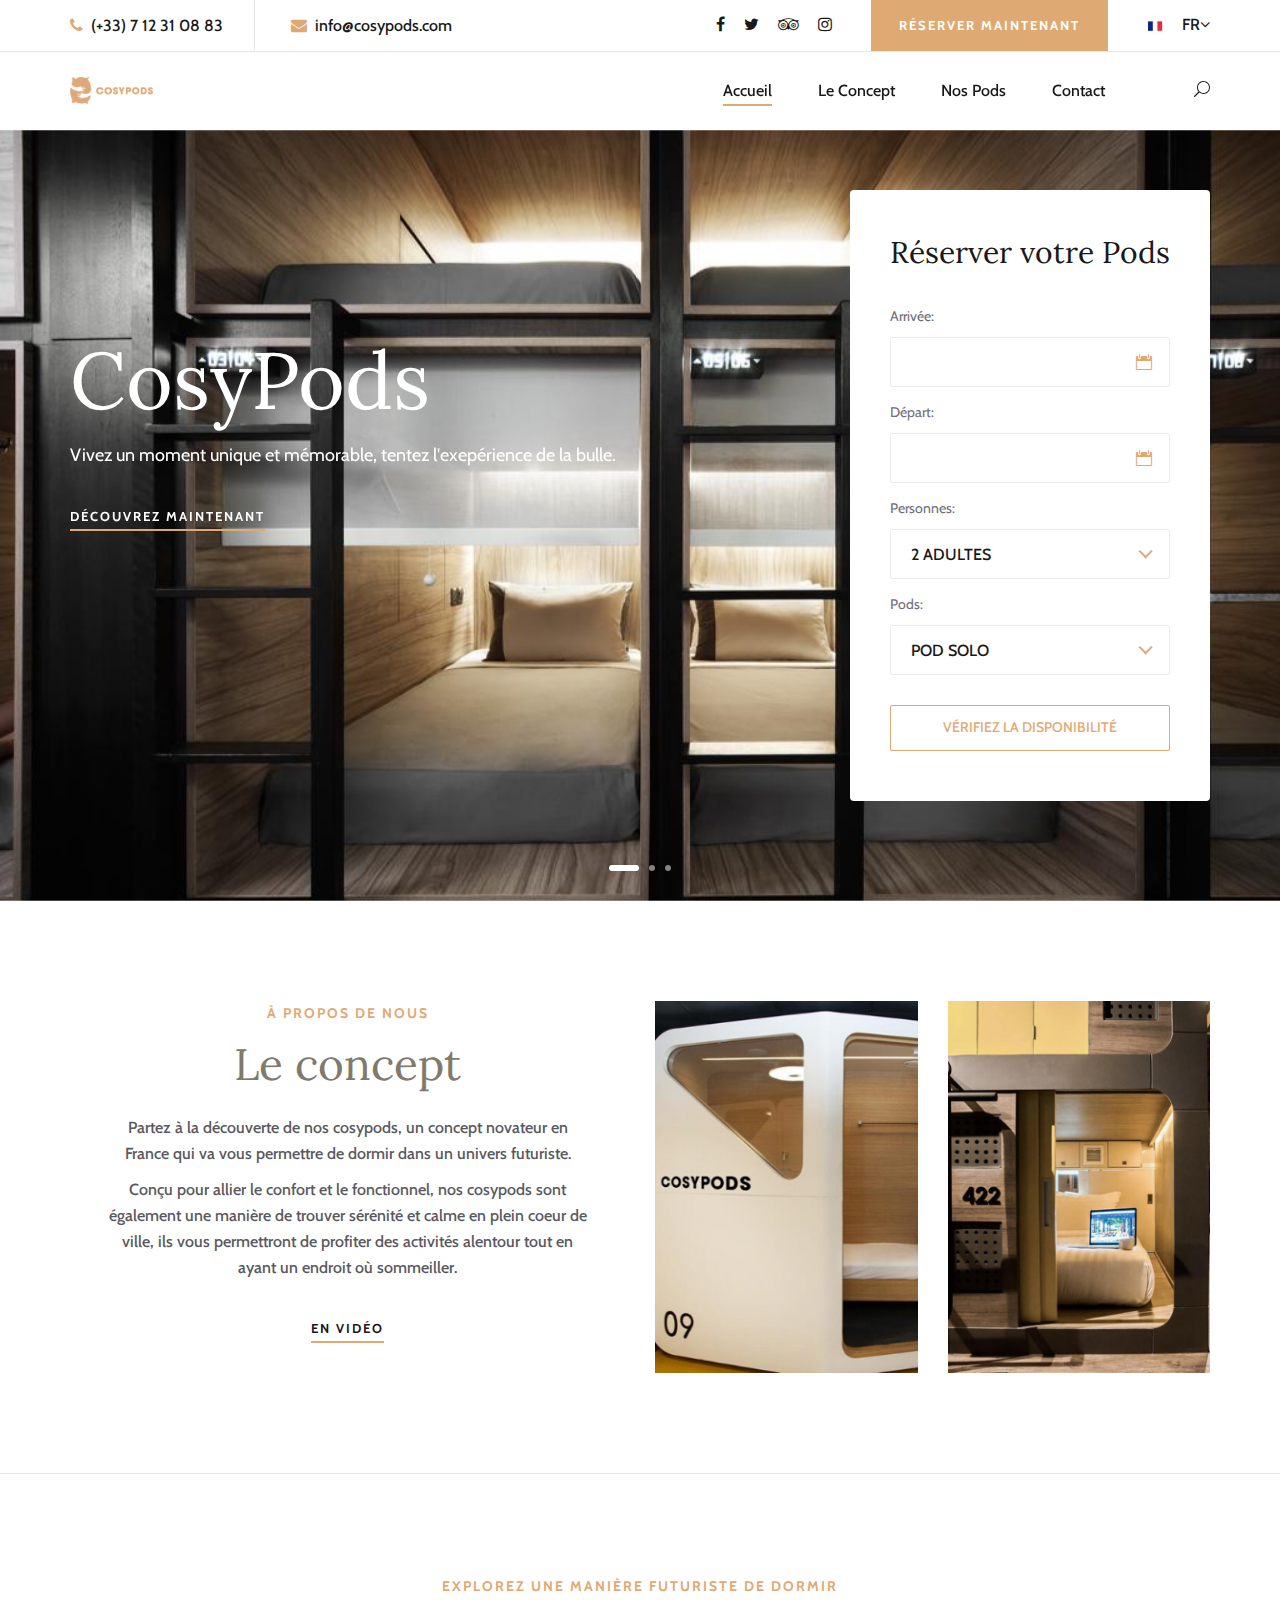
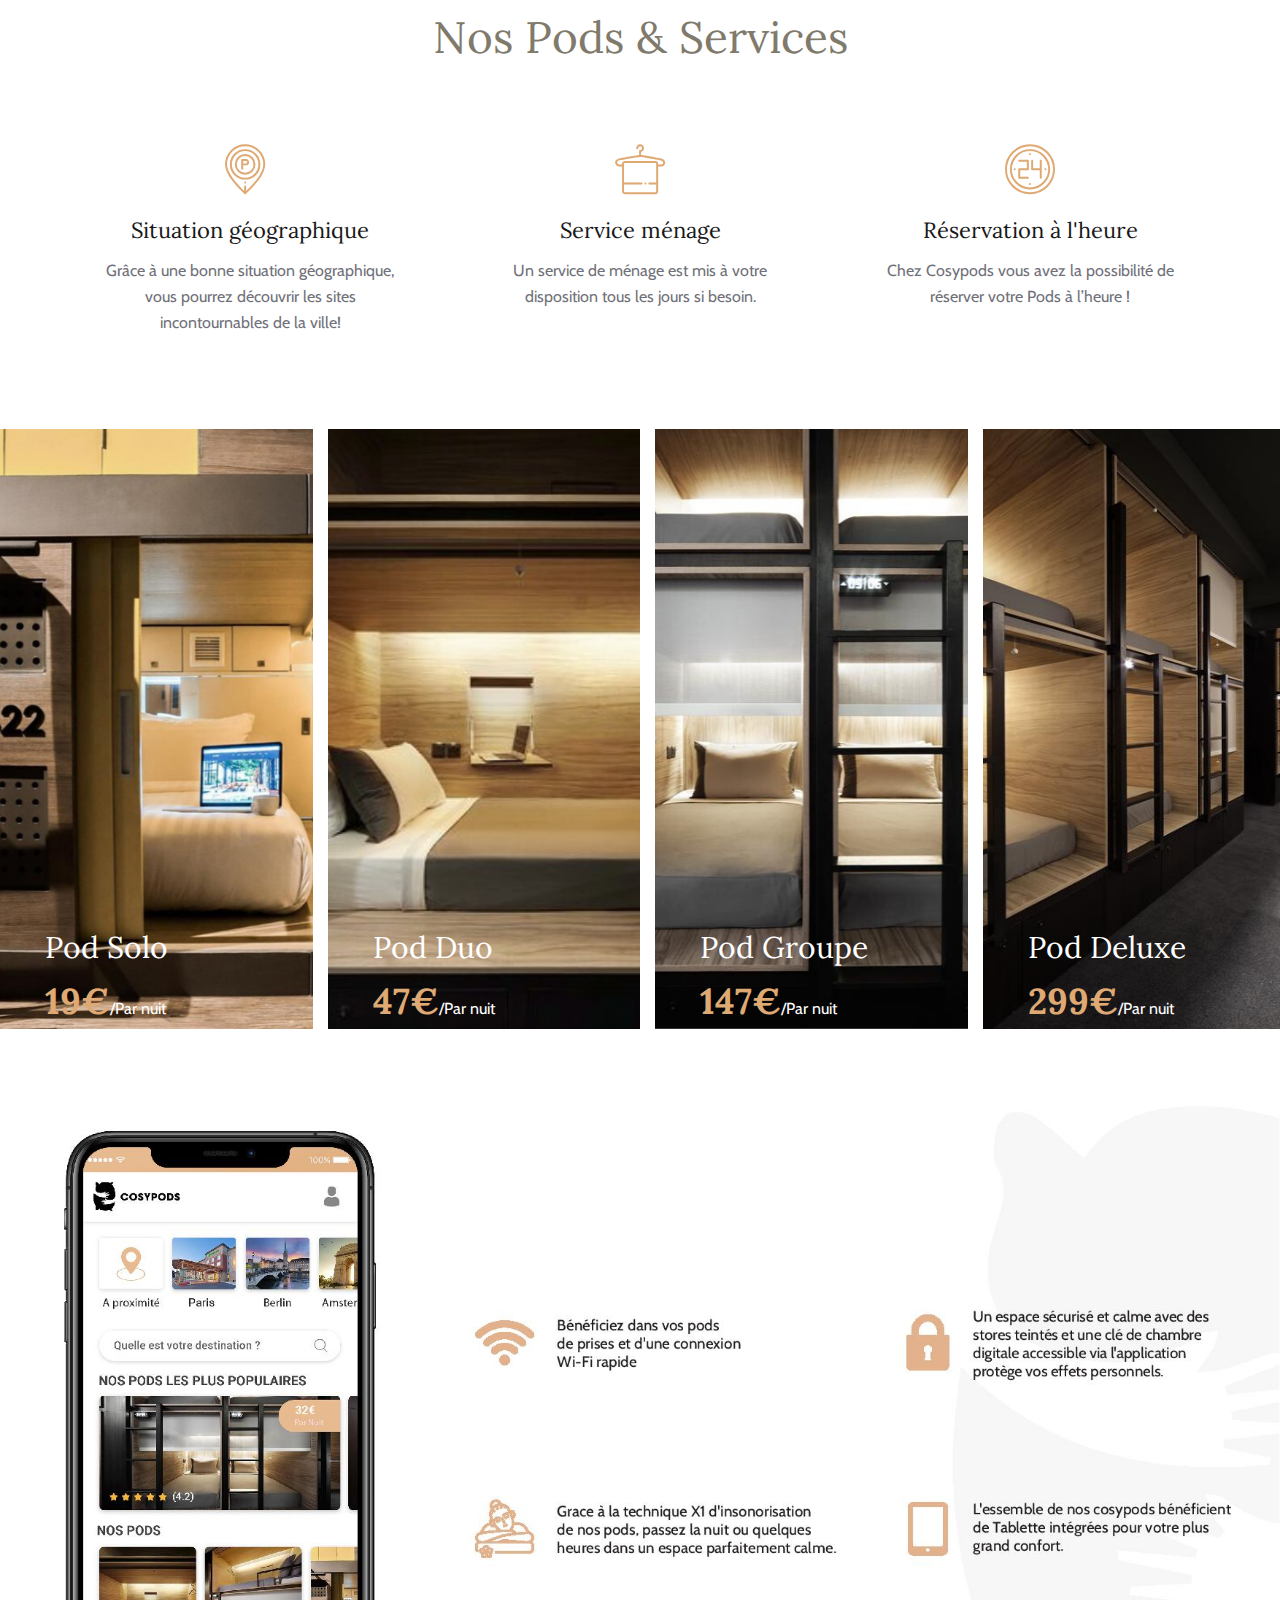
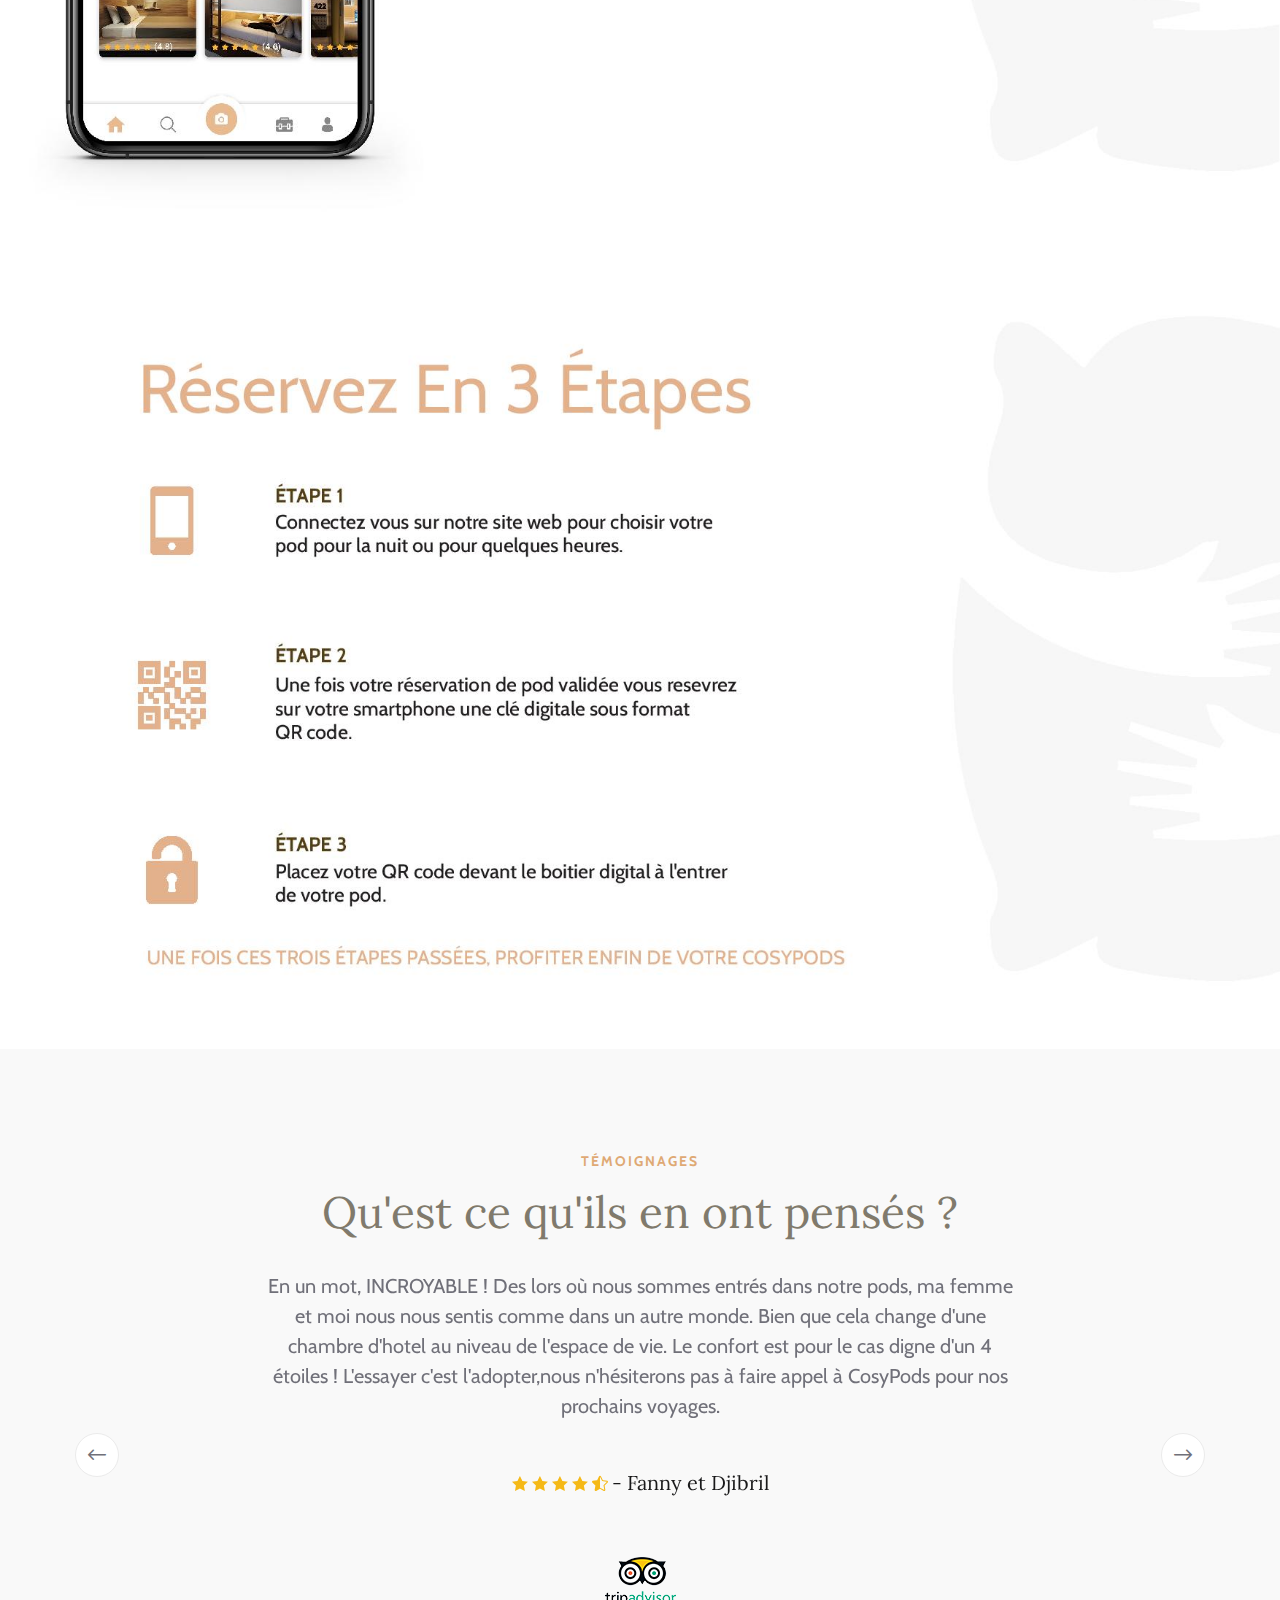
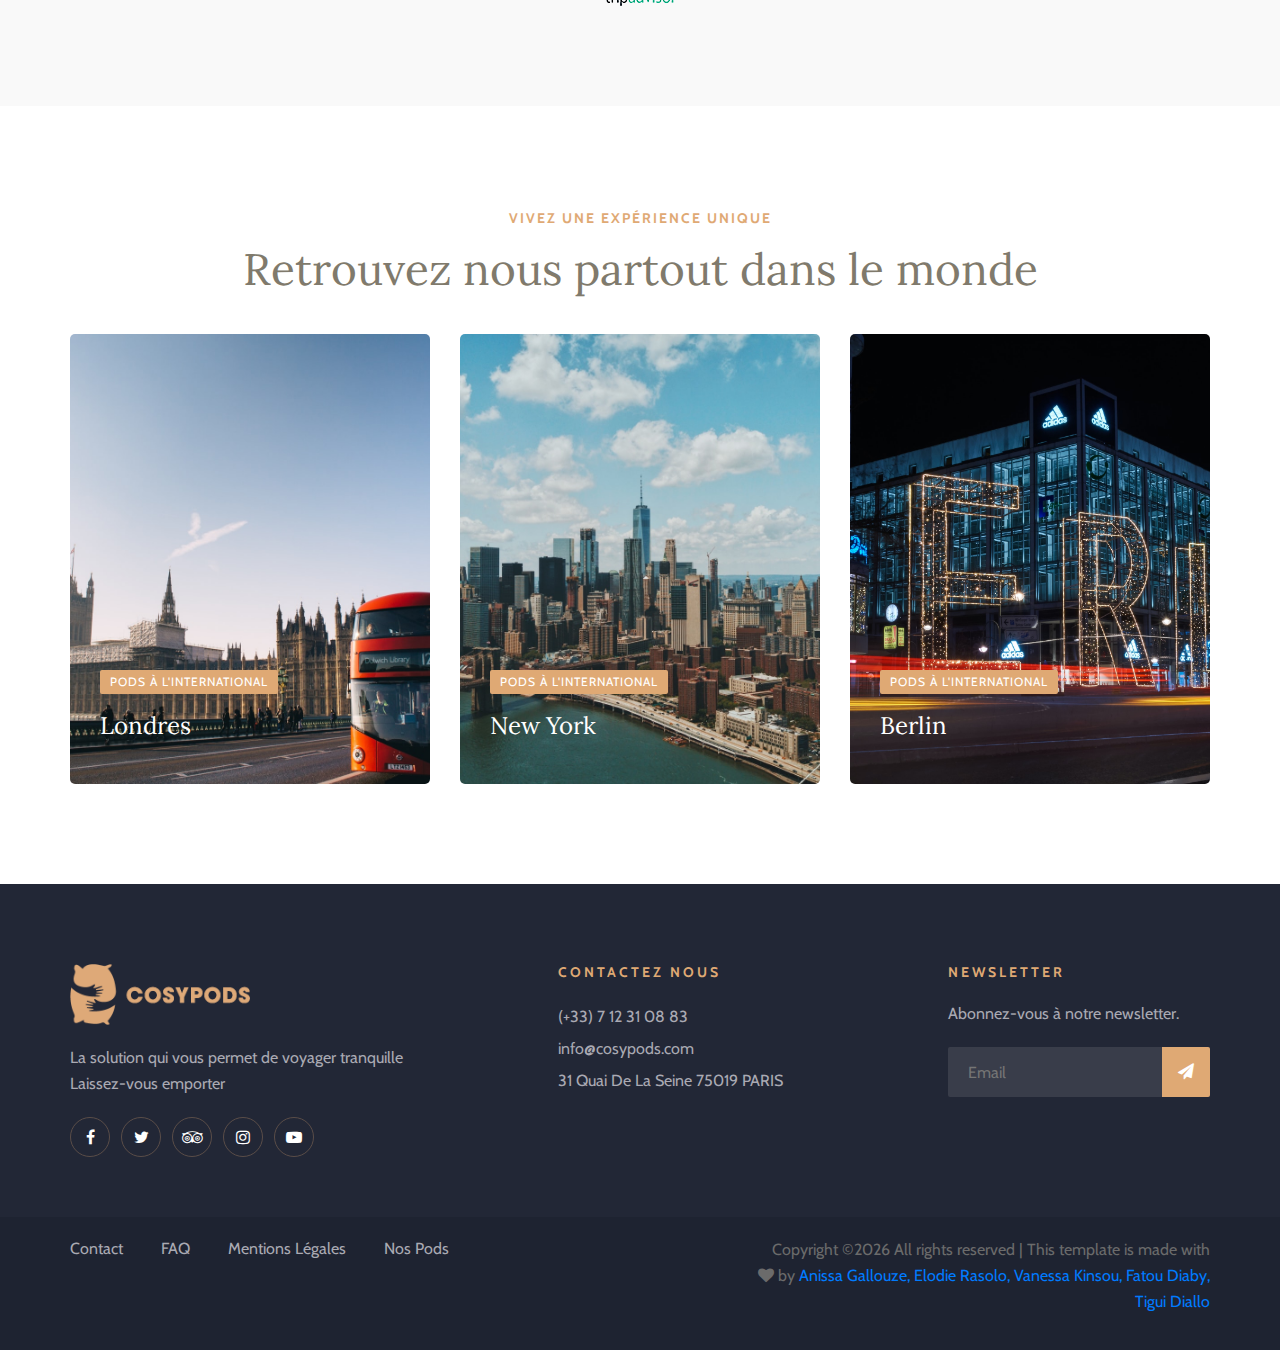
<file: index.html>
<!DOCTYPE html>
<html lang="zxx">

<head>
    <meta charset="UTF-8">
    <meta name="description" content="Sona Template">
    <meta name="keywords" content="Sona, unica, creative, html">
    <meta name="viewport" content="width=device-width, initial-scale=1.0">
    <meta http-equiv="X-UA-Compatible" content="ie=edge">
    <title>Cosypods | Template</title>

    <!-- Google Font -->
    <link href="https://fonts.googleapis.com/css?family=Lora:400,700&display=swap" rel="stylesheet">
    <link href="https://fonts.googleapis.com/css?family=Cabin:400,500,600,700&display=swap" rel="stylesheet">

    <!-- Css Styles -->
    <link rel="stylesheet" href="css/bootstrap.min.css" type="text/css">
    <link rel="stylesheet" href="css/font-awesome.min.css" type="text/css">
    <link rel="stylesheet" href="css/elegant-icons.css" type="text/css">
    <link rel="stylesheet" href="css/flaticon.css" type="text/css">
    <link rel="stylesheet" href="css/owl.carousel.min.css" type="text/css">
    <link rel="stylesheet" href="css/nice-select.css" type="text/css">
    <link rel="stylesheet" href="css/jquery-ui.min.css" type="text/css">
    <link rel="stylesheet" href="css/magnific-popup.css" type="text/css">
    <link rel="stylesheet" href="css/slicknav.min.css" type="text/css">
    <link rel="stylesheet" href="css/style.css" type="text/css">
</head>

<body>
    <!-- Page Preloder -->
    <div id="preloder">
        <div class="loader"></div>
    </div>

    <!-- Offcanvas Menu Section Begin -->
    <div class="offcanvas-menu-overlay"></div>
    <div class="canvas-open">
        <i class="icon_menu"></i>
    </div>
    <div class="offcanvas-menu-wrapper">
        <div class="canvas-close">
            <i class="icon_close"></i>
        </div>
        <div class="search-icon  search-switch">
            <i class="icon_search"></i>
        </div>
        <div class="header-configure-area">
            <div class="language-option">
               <img src="img/drapeau.jpg" alt="">
                <span>FR <i class="fa fa-angle-down"></i></span>
                <div class="flag-dropdown">
                    <ul>
                        <li><a href="#">Zi</a></li>
                        <li><a href="#">Fr</a></li>
                    </ul>
                </div>
            </div>
            <a href="#" class="bk-btn">Réservez maintenant</a>
        </div>
        <nav class="mainmenu mobile-menu">
            <ul>
                <li class="active"><a href="./index.html">Home</a></li>
                <li><a href="./rooms.html">Pods</a></li>
                <li><a href="./about-us.html">Information</a></li>
                <li><a href="./pages.html">Contact</a>
                    <ul class="dropdown">
                        <li><a href="./room-details.html">Pod Details</a></li>
                        <li><a href="#">Pod Solo</a></li>
                        <li><a href="#">Pod Duo</a></li>
                        <li><a href="#">Pod Groupe</a></li>
                        <li><a href="#">Pod Deluxe</a></li>
                    </ul>
                </li>
                <li><a href="./blog.html">News</a></li>
                <li><a href="./contact.html">Contact</a></li>
            </ul>
        </nav>
        <div id="mobile-menu-wrap"></div>
        <div class="top-social">
            <a href="#"><i class="fa fa-facebook"></i></a>
            <a href="#"><i class="fa fa-twitter"></i></a>
            <a href="#"><i class="fa fa-tripadvisor"></i></a>
            <a href="#"><i class="fa fa-instagram"></i></a>
        </div>
        <ul class="top-widget">
            <li><i class="fa fa-phone"></i> (+33)7 12 21 08 83 </li>
            <li><i class="fa fa-envelope"></i> info@cosypods.com</li>
        </ul>
    </div>
    <!-- Offcanvas Menu Section End -->

    <!-- Header Section Begin -->
    <header class="header-section">
        <div class="top-nav">
            <div class="container">
                <div class="row">
                    <div class="col-lg-6">
                        <ul class="tn-left">
                            <li><i class="fa fa-phone"></i> (+33) 7 12 31 08 83</li>
                            <li><i class="fa fa-envelope"></i> info@cosypods.com</li>
                        </ul>
                    </div>
                    <div class="col-lg-6">
                        <div class="tn-right">
                            <div class="top-social">
                                <a href="#"><i class="fa fa-facebook"></i></a>
                                <a href="#"><i class="fa fa-twitter"></i></a>
                                <a href="#"><i class="fa fa-tripadvisor"></i></a>
                                <a href="#"><i class="fa fa-instagram"></i></a>
                            </div>
                            <a href="#" class="bk-btn">Réserver maintenant</a>
                            <div class="language-option">
                                <img src="img/drapeau.jpg" alt="">
                                <span>FR<i class="fa fa-angle-down"></i></span>
                                <div class="flag-dropdown">
                                    <ul>
                                        <li><a href="#">Zi</a></li>
                                        <li><a href="#">Fr</a></li>
                                    </ul>
                                </div>
                            </div>
                        </div>
                    </div>
                </div>
            </div>
        </div>
        <div class="menu-item">
            <div class="container">
                <div class="row">
                    <div class="col-lg-2">
                        <div class="logo">
                            <a href="./index.html">
                                <img src="img/logocosynew.png"width=50% alt="logocosynew.png"> 
                            </a>
                        </div>
                    </div>
                    <div class="col-lg-10">
                        <div class="nav-menu">
                            <nav class="mainmenu">
                                <ul>
                                    <li class="active"><a href="./index.html">Accueil</a></li>
                                    <li><a href="./about-us.html">Le Concept</a></li>
                                    <li><a href="./pages.html">Nos Pods</a>
                                        <ul class="dropdown">
                                           
                                            <li><a href="./room-details.html">Pod Solo</a></li>
                                            <li><a href="#">Pod Duo</a></li>
                                            <li><a href="#">Pod Groupe</a></li>
                                           <li><a href="./room-details.html">Pod Deluxe</a></li>
                                        </ul>
                                    </li>
                                    <li><a href="./contact.html">Contact</a></li>
                                </ul>
                            </nav>
                            <div class="nav-right search-switch">
                                <i class="icon_search"></i>
                            </div>
                        </div>
                    </div>
                </div>
            </div>
        </div>
    </header>
    <!-- Header End -->

    <!-- Hero Section Begin -->
    <section class="hero-section">
        <div class="container">
            <div class="row">
                <div class="col-lg-6">
                    <div class="hero-text">
                        <h1>CosyPods</h1>
                        <p>Vivez un moment unique et mémorable, tentez l'exepérience de la bulle.</p>
                        <a href="#" class="primary-btn">Découvrez maintenant</a>
                    </div>
                </div>
                <div class="col-xl-4 col-lg-5 offset-xl-2 offset-lg-1">
                    <div class="booking-form">
                        <h3>Réserver votre Pods</h3>
                        <form action="#">
                            <div class="check-date">
                                <label for="date-in">Arrivée:</label>
                                <input type="text" class="date-input" id="date-in">
                                <i class="icon_calendar"></i>
                            </div>
                            <div class="check-date">
                                <label for="date-out">Départ:</label>
                                <input type="text" class="date-input" id="date-out">
                                <i class="icon_calendar"></i>
                            </div>
                            <div class="select-option">
                                <label for="guest">Personnes:</label>
                                <select id="guest">
                                    <option value="">2 Adultes</option>
                                    <option value="">3 Adultes</option>
                                </select>
                            </div>
                            <div class="select-option">
                                <label for="room">Pods:</label>
                                <select id="room">
                                    <option value="">Pod Solo</option>
                                    <option value="">Pod Duo</option>
                                    <option value="">Pod Groupe</option>
                                    <option value="">Pod Deluxe</option>
                                </select>
                            </div>
                            <button type="submit">Vérifiez la disponibilité</button>
                        </form>
                    </div>
                </div>
            </div>
        </div>
        <div class="hero-slider owl-carousel">
            <div class="hs-item set-bg" data-setbg="img/hero/hero-1.jpg"></div>
            <div class="hs-item set-bg" data-setbg="img/hero/hero-2.jpg"></div>
            <div class="hs-item set-bg" data-setbg="img/hero/hero-3.jpg"></div>
        </div>
    </section>
    <!-- Hero Section End -->

    <!-- About Us Section Begin -->
    <section class="aboutus-section spad">
        <div class="container">
            <div class="row">
                <div class="col-lg-6">
                    <div class="about-text">
                        <div class="section-title">
                            <span>À propos de nous</span>
                            <h2>Le concept</h2>
                        </div>
                        <p class="f-para">Partez à la découverte de nos cosypods, un concept novateur en France qui va vous permettre de dormir dans un univers futuriste.</p>
                        <p class="s-para">Conçu pour allier le confort et le fonctionnel, nos cosypods sont également une manière de trouver sérénité et calme en plein coeur de ville, ils vous permettront de profiter des activités alentour tout en ayant un endroit où sommeiller.</p>
                        <a href="https://www.youtube.com/watch?v=OmaRNVbmjqY" class="primary-btn about-btn">En vidéo</a>
                    </div>
                </div>
                <div class="col-lg-6">
                    <div class="about-pic">
                        <div class="row">
                            <div class="col-sm-6">
                                <img src="img/about/3.png" alt="">
                            </div>
                            <div class="col-sm-6">
                                <img src="img/about/4.png" alt="">
                            </div>
                        </div>
                    </div>
                </div>
            </div>
        </div>
    </section>
    <!-- About Us Section End -->

    <!-- Services Section End -->
    <section class="services-section spad">
        <div class="container">
            <div class="row">
                <div class="col-lg-12">
                    <div class="section-title">
                        <span>Explorez une manière futuriste de dormir</span>
                        <h2>Nos Pods & Services </h2>
                    </div>
                </div>
            </div>
            <div class="row">
                <div class="col-lg-4 col-sm-6">
                    <div class="service-item">
                        <i class="flaticon-036-parking"></i>
                        <h4>Situation géographique</h4>
                        <p>Grâce à une bonne situation géographique, vous pourrez découvrir les sites incontournables de la ville!</p>
                    </div>
                </div>
                <div class="col-lg-4 col-sm-6">
                     <div class="service-item">
                        <i class="flaticon-024-towel"></i>
                        <h4>Service ménage</h4>
                        <p>Un service de ménage est mis à votre disposition tous les jours si besoin. </p>
                    </div>
                </div>
                <div class="col-lg-4 col-sm-6">
                  <div class="service-item">
                        <i class="flaticon-044-clock-1"></i>
                        <h4>Réservation à l'heure</h4>
                        <p>Chez Cosypods vous avez la possibilité de réserver votre Pods à l’heure !</p>
                    </div>
  
                </div>
                <div class="col-lg-4 col-sm-6">
                  
                </div>
                <div class="col-lg-4 col-sm-6">
                  
                </div>
                <div class="col-lg-4 col-sm-6">
                  
                </div>
            </div>
        </div>
    </section>
    <!-- Services Section End -->

    <!-- Home Room Section Begin -->
    <section class="hp-room-section">
        <div class="container-fluid">
            <div class="hp-room-items">
                <div class="row">
                    <div class="col-lg-3 col-md-6">
                        <div class="hp-room-item set-bg" data-setbg="img/room/2.png">
                            <div class="hr-text">
                                <h3>Pod Solo</h3>
                                <h2>19€<span>/Par nuit</span></h2>
                                <table>
                                    <tbody>
                                        <tr>
                                            <td class="r-o">Taille:</td>
                                            <td>30 ft</td>
                                        </tr>
                                        <tr>
                                            <td class="r-o">Capacité:</td>
                                            <td>Max 1 personne</td>
                                        </tr>
                                        <tr>
                                            <td class="r-o">Lit:</td>
                                            <td>King Size</td>
                                        </tr>
                                        <tr>
                                            <td class="r-o">Services:</td>
                                            <td>Wifi, Television,...</td>
                                        </tr>
                                    </tbody>
                                </table>
                                <a href="#" class="primary-btn">Plus De Détails</a>
                            </div>
                        </div>
                    </div>
                    <div class="col-lg-3 col-md-6">
                        <div class="hp-room-item set-bg" data-setbg="img/room/4.png">
                            <div class="hr-text">
                                <h3>Pod Duo</h3>
                                <h2>47€<span>/Par nuit</span></h2>
                                <table>
                                    <tbody>
                                        <tr>
                                            <td class="r-o">Taille:</td>
                                            <td>30 ft</td>
                                        </tr>
                                        <tr>
                                            <td class="r-o">Capacité:</td>
                                            <td>Max 2 personnes</td>
                                        </tr>
                                        <tr>
                                            <td class="r-o">Lit:</td>
                                            <td>King Size</td>
                                        </tr>
                                        <tr>
                                            <td class="r-o">Services:</td>
                                            <td>Wifi, Television,...</td>
                                        </tr>
                                    </tbody>
                                </table>
                                <a href="#" class="primary-btn">Plus De Détails</a>
                            </div>
                        </div>
                    </div>
                    <div class="col-lg-3 col-md-6">
                        <div class="hp-room-item set-bg" data-setbg="img/room/3.png">
                            <div class="hr-text">
                                <h3>Pod Groupe</h3>
                                <h2>147€<span>/Par nuit</span></h2>
                                <table>
                                    <tbody>
                                        <tr>
                                            <td class="r-o">Size:</td>
                                            <td>90 ft</td>
                                        </tr>
                                        <tr>
                                            <td class="r-o">Capacité:</td>
                                            <td>Max 5 personnes</td>
                                        </tr>
                                        <tr>
                                            <td class="r-o">Lits:</td>
                                            <td>King Size</td>
                                        </tr>
                                        <tr>
                                            <td class="r-o">Services:</td>
                                            <td>Wifi, Television,...</td>
                                        </tr>
                                    </tbody>
                                </table>
                                <a href="#" class="primary-btn">Plus De Détails</a>
                            </div>
                        </div>
                    </div>
                    <div class="col-lg-3 col-md-6">
                        <div class="hp-room-item set-bg" data-setbg="img/room/5.png">
                            <div class="hr-text">
                                <h3>Pod Deluxe</h3>
                                <h2>299€<span>/Par nuit</span></h2>
                                <table>
                                    <tbody>
                                        <tr>
                                            <td class="r-o">Taille:</td>
                                            <td> 120 ft</td>
                                        </tr>
                                        <tr>
                                            <td class="r-o">Capacité:</td>
                                            <td>Max 5 personnes</td>
                                        </tr>
                                        <tr>
                                            <td class="r-o">Lits:</td>
                                            <td>King Size</td>
                                        </tr>
                                        <tr>
                                            <td class="r-o">Services:</td>
                                            <td>Wifi, Television,...</td>
                                        </tr>
                                    </tbody>
                                </table>
                                <a href="#" class="primary-btn">Plus De Détails</a>
                            </div>
                        </div>
                    </div>
                </div>
            </div>
        </div>
    </section>
    <!-- Home Room Section End -->
 <img src="img/Webpage1.jpg" alt="Webpage1.jpg" />
     <img src="img/Webpage2.jpg" alt="Webpage2.jpg" />
    <!-- Testimonial Section Begin -->
    <section class="testimonial-section spad">
        <div class="container">
            <div class="row">
                <div class="col-lg-12">
                    <div class="section-title">
                        <span>Témoignages</span>
                        <h2>Qu'est ce qu'ils en ont pensés ?</h2>
                    </div>
                </div>
            </div>
            <div class="row">
                <div class="col-lg-8 offset-lg-2">
                    <div class="testimonial-slider owl-carousel">
                        <div class="ts-item">
                            <p>En un mot, INCROYABLE ! Des lors où nous sommes entrés dans notre pods, ma femme et moi nous nous sentis comme dans un autre monde. Bien que cela change d'une chambre d'hotel au niveau de l'espace de vie. Le confort est pour le cas digne d'un 4 étoiles ! L'essayer c'est l'adopter,nous n'hésiterons pas à faire appel à CosyPods pour nos prochains voyages.</p>
                            <div class="ti-author">
                                <div class="rating">
                                    <i class="icon_star"></i>
                                    <i class="icon_star"></i>
                                    <i class="icon_star"></i>
                                    <i class="icon_star"></i>
                                    <i class="icon_star-half_alt"></i>
                                </div>
                                <h5>- Fanny et Djibril</h5>
                            </div>
                            <img src="img/testimonial-logo.png" alt="">
                        </div>
                        <div class="ts-item">
                            <p>Je ne connaissais pas ce concept, c'est un ami à moi qui m'en a parlé. J'ai été agréablement surprise par le confort de ces capsules mais aussi par le professionnalisme de CosyPods. Toutes les démarches pour réservez son pods sont facile et très sécurisé !</p>
                            <div class="ti-author">
                                <div class="rating">
                                    <i class="icon_star"></i>
                                    <i class="icon_star"></i>
                                    <i class="icon_star"></i>
                                    <i class="icon_star"></i>
                                    <i class="icon_star-half_alt"></i>
                                </div>
                                <h5> - Ahmar Hany</h5>
                            </div>
                            <img src="img/testimonial-logo.png" alt="">
                        </div>
                    </div>
                </div>
            </div>
        </div>
    </section>
    <!-- Testimonial Section End -->
 
    <!-- Blog Section Begin -->
  <section class="blog-section spad">
<div class="container">
<div class="row">
<div class="col-lg-12">
<div class="section-title">
<span>Vivez une expérience unique </span>
<h2>Retrouvez nous partout dans le monde</h2>
</div>
</div>
</div>
<div class="row">
<div class="col-lg-4">
<div class="blog-item set-bg" data-setbg="img/blog/blog-1.jpg" style="background-image: url(&quot;img/blog/blog-1.jpg&quot;);">
<div class="bi-text">
<span class="b-tag">Pods à l'international</span>
<h4><a href="#">Londres</a></h4>
</div>
</div>
</div>
<div class="col-lg-4">
<div class="blog-item set-bg" data-setbg="img/blog/blog-2.jpg" style="background-image: url(&quot;img/blog/blog-2.jpg&quot;);">
<div class="bi-text">
<span class="b-tag">Pods à l'international</span>
<h4><a href="#">New York</a></h4>
</div>
</div>
</div>
<div class="col-lg-4">
<div class="blog-item set-bg" data-setbg="img/blog/blog-3.jpg" style="background-image: url(&quot;img/blog/blog-3.jpg&quot;);">
<div class="bi-text">
<span class="b-tag">Pods à l'international</span>
<h4><a href="#">Berlin</a></h4>
</div>
</div>
</div>
<div class="col-lg-8">

</div>
<div class="col-lg-4">

</div>
</div>
</div>
</section>
   
    <!-- Blog Section End -->

    <!-- Footer Section Begin -->
    <footer class="footer-section">
        <div class="container">
            <div class="footer-text">
                <div class="row">
                    <div class="col-lg-4">
                        <div class="ft-about">
                            <div class="logo">
                                <a href="#">
                                    <img src="img/logocosynew.png"width=50% alt="logocosynew.png">
                                </a>
                            </div>
                            <p>La solution qui vous permet de voyager tranquille<br /> Laissez-vous emporter</p>
                            <div class="fa-social">
                                <a href="#"><i class="fa fa-facebook"></i></a>
                                <a href="#"><i class="fa fa-twitter"></i></a>
                                <a href="#"><i class="fa fa-tripadvisor"></i></a>
                                <a href="#"><i class="fa fa-instagram"></i></a>
                                <a href="#"><i class="fa fa-youtube-play"></i></a>
                            </div>
                        </div>
                    </div>
                    <div class="col-lg-3 offset-lg-1">
                        <div class="ft-contact">
                            <h6>Contactez Nous</h6>
                            <ul>
                                <li>(+33) 7 12 31 08 83</li>
                                <li>info@cosypods.com</li>
                                <li>31 Quai De La Seine 75019 PARIS</li>
                            </ul>
                        </div>
                    </div>
                    <div class="col-lg-3 offset-lg-1">
                        <div class="ft-newslatter">
                            <h6>Newsletter</h6>
                            <p>Abonnez-vous à notre newsletter.</p>
                            <form action="#" class="fn-form">
                                <input type="text" placeholder="Email">
                                <button type="submit"><i class="fa fa-send"></i></button>
                            </form>
                        </div>
                    </div>
                </div>
            </div>
        </div>
        <div class="copyright-option">
            <div class="container">
                <div class="row">
                    <div class="col-lg-7">
                        <ul>
                            <li><a href="#">Contact</a></li>
                            <li><a href="#">FAQ</a></li>
                            <li><a href="#">Mentions Légales</a></li>
                            <li><a href="#">Nos Pods</a></li>
                        </ul>
                    </div>
                    <div class="col-lg-5">
                        <div class="co-text"><p><!-- Link back to Colorlib can't be removed. Template is licensed under CC BY 3.0. -->
  Copyright &copy;<script>document.write(new Date().getFullYear());</script> All rights reserved | This template is made with <i class="fa fa-heart" aria-hidden="true"></i> by <a href="https://colorlib.com" target="_blank">Anissa Gallouze, Elodie Rasolo, Vanessa Kinsou,    Fatou Diaby, Tigui Diallo</a>
  <!-- Link back to Colorlib can't be removed. Template is licensed under CC BY 3.0. --></p></div>
                    </div>
                </div>
            </div>
        </div>
    </footer>
    <!-- Footer Section End -->

    <!-- Search model Begin -->
    <div class="search-model">
        <div class="h-100 d-flex align-items-center justify-content-center">
            <div class="search-close-switch"><i class="icon_close"></i></div>
            <form class="search-model-form">
                <input type="text" id="search-input" placeholder="Search here.....">
            </form>
        </div>
    </div>
    <!-- Search model end -->

    <!-- Js Plugins -->
    <script src="js/jquery-3.3.1.min.js"></script>
    <script src="js/bootstrap.min.js"></script>
    <script src="js/jquery.magnific-popup.min.js"></script>
    <script src="js/jquery.nice-select.min.js"></script>
    <script src="js/jquery-ui.min.js"></script>
    <script src="js/jquery.slicknav.js"></script>
    <script src="js/owl.carousel.min.js"></script>
    <script src="js/main.js"></script>
</body>

</html>
</file>
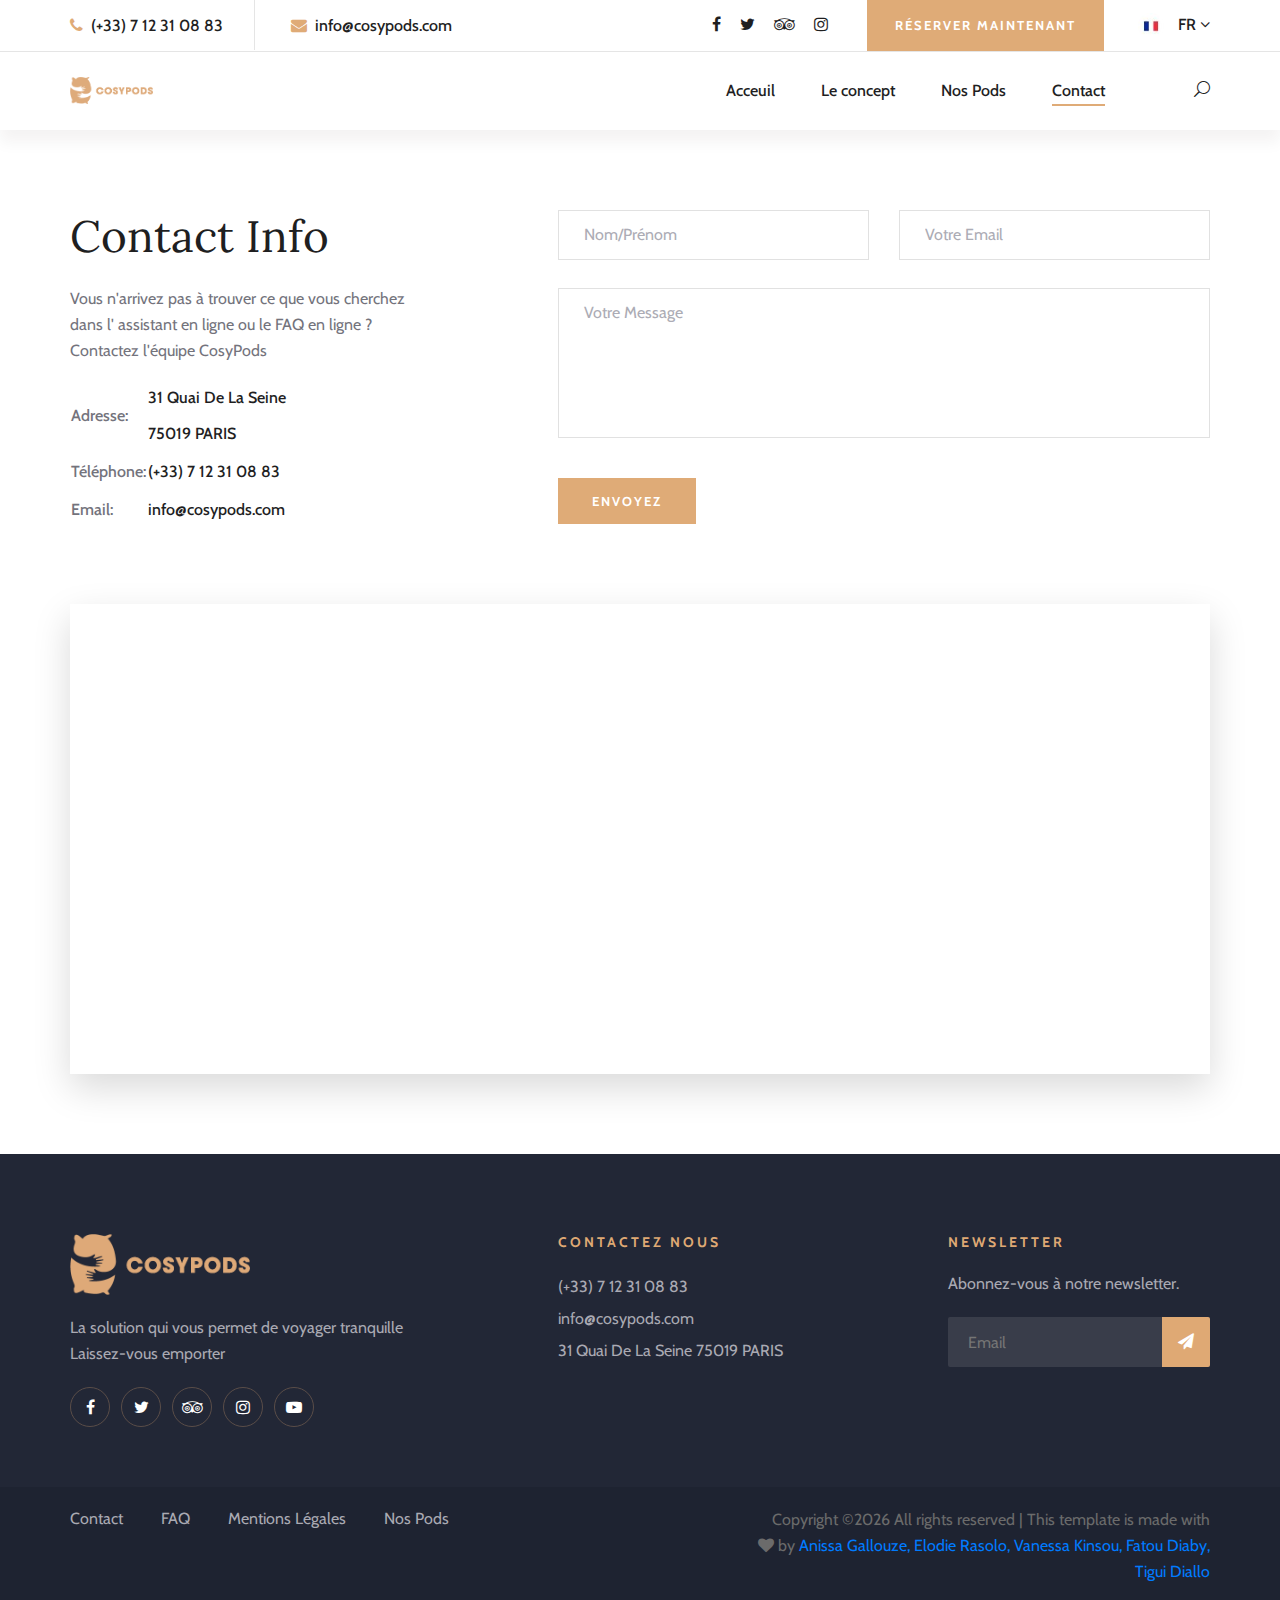
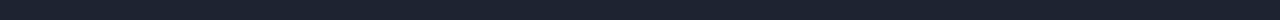
<file: contact.html>
<!DOCTYPE html>
<html lang="zxx">

<head>
    <meta charset="UTF-8">
    <meta name="description" content="Sona Template">
    <meta name="keywords" content="Sona, unica, creative, html">
    <meta name="viewport" content="width=device-width, initial-scale=1.0">
    <meta http-equiv="X-UA-Compatible" content="ie=edge">
    <title>Cosypods | Template</title>

    <!-- Google Font -->
    <link href="https://fonts.googleapis.com/css?family=Lora:400,700&display=swap" rel="stylesheet">
    <link href="https://fonts.googleapis.com/css?family=Cabin:400,500,600,700&display=swap" rel="stylesheet">

    <!-- Css Styles -->
    <link rel="stylesheet" href="css/bootstrap.min.css" type="text/css">
    <link rel="stylesheet" href="css/font-awesome.min.css" type="text/css">
    <link rel="stylesheet" href="css/elegant-icons.css" type="text/css">
    <link rel="stylesheet" href="css/flaticon.css" type="text/css">
    <link rel="stylesheet" href="css/owl.carousel.min.css" type="text/css">
    <link rel="stylesheet" href="css/nice-select.css" type="text/css">
    <link rel="stylesheet" href="css/jquery-ui.min.css" type="text/css">
    <link rel="stylesheet" href="css/magnific-popup.css" type="text/css">
    <link rel="stylesheet" href="css/slicknav.min.css" type="text/css">
    <link rel="stylesheet" href="css/style.css" type="text/css">
</head>

<body>
    <!-- Page Preloder -->
    <div id="preloder">
        <div class="loader"></div>
    </div>

    <!-- Offcanvas Menu Section Begin -->
    <div class="offcanvas-menu-overlay"></div>
    <div class="canvas-open">
        <i class="icon_menu"></i>
    </div>
    <div class="offcanvas-menu-wrapper">
        <div class="canvas-close">
            <i class="icon_close"></i>
        </div>
        <div class="search-icon search-switch">
            <i class="icon_search"></i>
        </div>
        <div class="header-configure-area">
            <div class="language-option">
                <img src="img/flag.jpg" alt="">
                <span>FR <i class="fa fa-angle-down"></i></span>
                <div class="flag-dropdown">
                    <ul>
                        <li><a href="#">Zi</a></li>
                        <li><a href="#">En</a></li>
                    </ul>
                </div>
            </div>
            <a href="#" class="bk-btn">Réserver maintenant</a>
        </div>
        <nav class="mainmenu mobile-menu">
            <ul>
             <li class="active"><a href="./index.html">Home</a></li>
                <li><a href="./rooms.html">Pods</a></li>
                <li><a href="./about-us.html">Information</a></li>
                <li><a href="./pages.html">Contact</a>
                    <ul class="dropdown">
                        <li><a href="./room-details.html">Room Details</a></li>
                        <li><a href="./blog-details.html">Blog Details</a></li>
                        <li><a href="#">Family Room</a></li>
                        <li><a href="#">Premium Room</a></li>
                    </ul>
                </li>
                <li><a href="./blog.html">News</a></li>
                <li><a href="./contact.html">Contact</a></li>
            </ul>
        </nav>
        <div id="mobile-menu-wrap"></div>
        <div class="top-social">
            <a href="#"><i class="fa fa-facebook"></i></a>
            <a href="#"><i class="fa fa-twitter"></i></a>
            <a href="#"><i class="fa fa-tripadvisor"></i></a>
            <a href="#"><i class="fa fa-instagram"></i></a>
        </div>
        <ul class="top-widget">
            <li><i class="fa fa-phone"></i> (+33) 7 12 31 08 83</li>
            <li><i class="fa fa-envelope"></i> info@cosypods.com</li>
        </ul>
    </div>
    <!-- Offcanvas Menu Section End -->

    <!-- Header Section Begin -->
    <header class="header-section header-normal">
        <div class="top-nav">
            <div class="container">
                <div class="row">
                    <div class="col-lg-6">
                        <ul class="tn-left">
                            <li><i class="fa fa-phone"></i> (+33) 7 12 31 08 83</li>
                            <li><i class="fa fa-envelope"></i> info@cosypods.com</li>
                        </ul>
                    </div>
                    <div class="col-lg-6">
                        <div class="tn-right">
                            <div class="top-social">
                                <a href="#"><i class="fa fa-facebook"></i></a>
                                <a href="#"><i class="fa fa-twitter"></i></a>
                                <a href="#"><i class="fa fa-tripadvisor"></i></a>
                                <a href="#"><i class="fa fa-instagram"></i></a>
                            </div>
                            <a href="#" class="bk-btn">Réserver maintenant</a>
                            <div class="language-option">
                                <img src="img/drapeau.jpg" alt="">
                                <span>FR <i class="fa fa-angle-down"></i></span>
                                <div class="flag-dropdown">
                                    <ul>
                                        <li><a href="#">Zi</a></li>
                                        <li><a href="#">Fr</a></li>
                                    </ul>
                                </div>
                            </div>
                        </div>
                    </div>
                </div>
            </div>
        </div>
        <div class="menu-item">
            <div class="container">
                <div class="row">
                    <div class="col-lg-2">
                        <div class="logo">
                            <a href="./index.html">
                                <img src="img/logocosynew.png"width=50% alt="">
                            </a>
                        </div>
                    </div>
                    <div class="col-lg-10">
                        <div class="nav-menu">
                            <nav class="mainmenu">
                                <ul>
                                    <li><a href="./index.html">Acceuil</a></li>
                                    
                                    <li><a href="./about-us.html">Le concept</a></li>
                                    <li><a href="./pages.html">Nos Pods</a>
                                        <ul class="dropdown">
                                            <li><a href="./room-details.html">Pod Solo</a></li>
                                            <li><a href="./blog-details.html">Pod Duo</a></li>
                                            <li><a href="#">Pod Groupe</a></li>
                                            <li><a href="#">Pod Deluxe</a></li>
                                        </ul>
                                    </li>
                                 
                                    <li class="active"><a href="./contact.html">Contact</a></li>
                                </ul>
                            </nav>
                            <div class="nav-right search-switch">
                                <i class="icon_search"></i>
                            </div>
                        </div>
                    </div>
                </div>
            </div>
        </div>
    </header>
    <!-- Header End -->

    <!-- Contact Section Begin -->
    <section class="contact-section spad">
        <div class="container">
            <div class="row">
                <div class="col-lg-4">
                    <div class="contact-text">
                        <h2>Contact Info</h2>
                        <p>Vous n'arrivez pas à trouver ce que vous cherchez dans l' assistant en ligne ou le FAQ  en ligne ?  Contactez l'équipe CosyPods</p>
                        <table>
                            <tbody>
                                <tr>
                                    <td class="c-o">Adresse:</td>
                                    <td>31 Quai De La Seine <br> 75019 PARIS</td>
                                </tr>
                                <tr>
                                    <td class="c-o">Téléphone:</td>
                                    <td>(+33) 7 12 31 08 83</td>
                                </tr>
                                <tr>
                                    <td class="c-o">Email:</td>
                                    <td>info@cosypods.com</td>
                                </tr>
                                <tr>
                                </tr>
                            </tbody>
                        </table>
                    </div>
                </div>
                <div class="col-lg-7 offset-lg-1">
                    <form action="#" class="contact-form">
                        <div class="row">
                            <div class="col-lg-6">
                                <input type="text" placeholder="Nom/Prénom">
                            </div>
                            <div class="col-lg-6">
                                <input type="text" placeholder="Votre Email">
                            </div>
                            <div class="col-lg-12">
                                <textarea placeholder="Votre Message"></textarea>
                                <button type="submit">Envoyez</button>
                            </div>
                        </div>
                    </form>
                </div>
            </div>
            <div class="map">
                <iframe
                    src="https://www.google.com/maps/embed?pb=!1m18!1m12!1m3!1d3022.0606825994123!2d-72.8735845851828!3d40.760690042573295!2m3!1f0!2f0!3f0!3m2!1i1024!2i768!4f13.1!3m3!1m2!1s0x89e85b24c9274c91%3A0xf310d41b791bcb71!2sWilliam%20Floyd%20Pkwy%2C%20Mastic%20Beach%2C%20NY%2C%20USA!5e0!3m2!1sen!2sbd!4v1578582744646!5m2!1sen!2sbd"
                    height="470" style="border:0;" allowfullscreen=""></iframe>
            </div>
        </div>
    </section>
    <!-- Contact Section End -->

    <!-- Footer Section Begin -->
       <footer class="footer-section">
        <div class="container">
            <div class="footer-text">
                <div class="row">
                    <div class="col-lg-4">
                        <div class="ft-about">
                            <div class="logo">
                                <a href="#">
                                    <img src="img/logocosynew.png"width=50% alt="logocosynew.png">
                                </a>
                            </div>
                            <p>La solution qui vous permet de voyager tranquille<br /> Laissez-vous emporter</p>
                            <div class="fa-social">
                                <a href="#"><i class="fa fa-facebook"></i></a>
                                <a href="#"><i class="fa fa-twitter"></i></a>
                                <a href="#"><i class="fa fa-tripadvisor"></i></a>
                                <a href="#"><i class="fa fa-instagram"></i></a>
                                <a href="#"><i class="fa fa-youtube-play"></i></a>
                            </div>
                        </div>
                    </div>
                    <div class="col-lg-3 offset-lg-1">
                        <div class="ft-contact">
                            <h6>Contactez Nous</h6>
                            <ul>
                                <li>(+33) 7 12 31 08 83</li>
                                <li>info@cosypods.com</li>
                                <li>31 Quai De La Seine 75019 PARIS</li>
                            </ul>
                        </div>
                    </div>
                    <div class="col-lg-3 offset-lg-1">
                        <div class="ft-newslatter">
                            <h6>Newsletter</h6>
                            <p>Abonnez-vous à notre newsletter.</p>
                            <form action="#" class="fn-form">
                                <input type="text" placeholder="Email">
                                <button type="submit"><i class="fa fa-send"></i></button>
                            </form>
                        </div>
                    </div>
                </div>
            </div>
        </div>
        <div class="copyright-option">
            <div class="container">
                <div class="row">
                    <div class="col-lg-7">
                        <ul>
                            <li><a href="#">Contact</a></li>
                            <li><a href="#">FAQ</a></li>
                            <li><a href="#">Mentions Légales</a></li>
                            <li><a href="#">Nos Pods</a></li>
                        </ul>
                    </div>
                    <div class="col-lg-5">
                        <div class="co-text"><p><!-- Link back to Colorlib can't be removed. Template is licensed under CC BY 3.0. -->
  Copyright &copy;<script>document.write(new Date().getFullYear());</script> All rights reserved | This template is made with <i class="fa fa-heart" aria-hidden="true"></i> by <a href="https://colorlib.com" target="_blank">Anissa Gallouze, Elodie Rasolo, Vanessa Kinsou,    Fatou Diaby, Tigui Diallo</a>
  <!-- Link back to Colorlib can't be removed. Template is licensed under CC BY 3.0. --></p></div>
                    </div>
                </div>
            </div>
        </div>
    </footer>
    <!-- Footer Section End -->

    <!-- Search model Begin -->
    <div class="search-model">
        <div class="h-100 d-flex align-items-center justify-content-center">
            <div class="search-close-switch"><i class="icon_close"></i></div>
            <form class="search-model-form">
                <input type="text" id="search-input" placeholder="Search here.....">
            </form>
        </div>
    </div>
    <!-- Search model end -->

    <!-- Js Plugins -->
    <script src="js/jquery-3.3.1.min.js"></script>
    <script src="js/bootstrap.min.js"></script>
    <script src="js/jquery.magnific-popup.min.js"></script>
    <script src="js/jquery.nice-select.min.js"></script>
    <script src="js/jquery-ui.min.js"></script>
    <script src="js/jquery.slicknav.js"></script>
    <script src="js/owl.carousel.min.js"></script>
    <script src="js/main.js"></script>
</body>

</html>
</file>
<file: css/elegant-icons.css>
@font-face {
	font-family: 'ElegantIcons';
	src:url('../fonts/ElegantIcons.eot');
	src:url('../fonts/ElegantIcons.eot?#iefix') format('embedded-opentype'),
		url('../fonts/ElegantIcons.woff') format('woff'),
		url('../fonts/ElegantIcons.ttf') format('truetype'),
		url('../fonts/ElegantIcons.svg#ElegantIcons') format('svg');
	font-weight: normal;
	font-style: normal;
}

/* Use the following CSS code if you want to use data attributes for inserting your icons */
[data-icon]:before {
	font-family: 'ElegantIcons';
	content: attr(data-icon);
	speak: none;
	font-weight: normal;
	font-variant: normal;
	text-transform: none;
	line-height: 1;
	-webkit-font-smoothing: antialiased;
	-moz-osx-font-smoothing: grayscale;
}

/* Use the following CSS code if you want to have a class per icon */
/*
Instead of a list of all class selectors,
you can use the generic selector below, but it's slower:
[class*="your-class-prefix"] {
*/
.arrow_up, .arrow_down, .arrow_left, .arrow_right, .arrow_left-up, .arrow_right-up, .arrow_right-down, .arrow_left-down, .arrow-up-down, .arrow_up-down_alt, .arrow_left-right_alt, .arrow_left-right, .arrow_expand_alt2, .arrow_expand_alt, .arrow_condense, .arrow_expand, .arrow_move, .arrow_carrot-up, .arrow_carrot-down, .arrow_carrot-left, .arrow_carrot-right, .arrow_carrot-2up, .arrow_carrot-2down, .arrow_carrot-2left, .arrow_carrot-2right, .arrow_carrot-up_alt2, .arrow_carrot-down_alt2, .arrow_carrot-left_alt2, .arrow_carrot-right_alt2, .arrow_carrot-2up_alt2, .arrow_carrot-2down_alt2, .arrow_carrot-2left_alt2, .arrow_carrot-2right_alt2, .arrow_triangle-up, .arrow_triangle-down, .arrow_triangle-left, .arrow_triangle-right, .arrow_triangle-up_alt2, .arrow_triangle-down_alt2, .arrow_triangle-left_alt2, .arrow_triangle-right_alt2, .arrow_back, .icon_minus-06, .icon_plus, .icon_close, .icon_check, .icon_minus_alt2, .icon_plus_alt2, .icon_close_alt2, .icon_check_alt2, .icon_zoom-out_alt, .icon_zoom-in_alt, .icon_search, .icon_box-empty, .icon_box-selected, .icon_minus-box, .icon_plus-box, .icon_box-checked, .icon_circle-empty, .icon_circle-slelected, .icon_stop_alt2, .icon_stop, .icon_pause_alt2, .icon_pause, .icon_menu, .icon_menu-square_alt2, .icon_menu-circle_alt2, .icon_ul, .icon_ol, .icon_adjust-horiz, .icon_adjust-vert, .icon_document_alt, .icon_documents_alt, .icon_pencil, .icon_pencil-edit_alt, .icon_pencil-edit, .icon_folder-alt, .icon_folder-open_alt, .icon_folder-add_alt, .icon_info_alt, .icon_error-oct_alt, .icon_error-circle_alt, .icon_error-triangle_alt, .icon_question_alt2, .icon_question, .icon_comment_alt, .icon_chat_alt, .icon_vol-mute_alt, .icon_volume-low_alt, .icon_volume-high_alt, .icon_quotations, .icon_quotations_alt2, .icon_clock_alt, .icon_lock_alt, .icon_lock-open_alt, .icon_key_alt, .icon_cloud_alt, .icon_cloud-upload_alt, .icon_cloud-download_alt, .icon_image, .icon_images, .icon_lightbulb_alt, .icon_gift_alt, .icon_house_alt, .icon_genius, .icon_mobile, .icon_tablet, .icon_laptop, .icon_desktop, .icon_camera_alt, .icon_mail_alt, .icon_cone_alt, .icon_ribbon_alt, .icon_bag_alt, .icon_creditcard, .icon_cart_alt, .icon_paperclip, .icon_tag_alt, .icon_tags_alt, .icon_trash_alt, .icon_cursor_alt, .icon_mic_alt, .icon_compass_alt, .icon_pin_alt, .icon_pushpin_alt, .icon_map_alt, .icon_drawer_alt, .icon_toolbox_alt, .icon_book_alt, .icon_calendar, .icon_film, .icon_table, .icon_contacts_alt, .icon_headphones, .icon_lifesaver, .icon_piechart, .icon_refresh, .icon_link_alt, .icon_link, .icon_loading, .icon_blocked, .icon_archive_alt, .icon_heart_alt, .icon_star_alt, .icon_star-half_alt, .icon_star, .icon_star-half, .icon_tools, .icon_tool, .icon_cog, .icon_cogs, .arrow_up_alt, .arrow_down_alt, .arrow_left_alt, .arrow_right_alt, .arrow_left-up_alt, .arrow_right-up_alt, .arrow_right-down_alt, .arrow_left-down_alt, .arrow_condense_alt, .arrow_expand_alt3, .arrow_carrot_up_alt, .arrow_carrot-down_alt, .arrow_carrot-left_alt, .arrow_carrot-right_alt, .arrow_carrot-2up_alt, .arrow_carrot-2dwnn_alt, .arrow_carrot-2left_alt, .arrow_carrot-2right_alt, .arrow_triangle-up_alt, .arrow_triangle-down_alt, .arrow_triangle-left_alt, .arrow_triangle-right_alt, .icon_minus_alt, .icon_plus_alt, .icon_close_alt, .icon_check_alt, .icon_zoom-out, .icon_zoom-in, .icon_stop_alt, .icon_menu-square_alt, .icon_menu-circle_alt, .icon_document, .icon_documents, .icon_pencil_alt, .icon_folder, .icon_folder-open, .icon_folder-add, .icon_folder_upload, .icon_folder_download, .icon_info, .icon_error-circle, .icon_error-oct, .icon_error-triangle, .icon_question_alt, .icon_comment, .icon_chat, .icon_vol-mute, .icon_volume-low, .icon_volume-high, .icon_quotations_alt, .icon_clock, .icon_lock, .icon_lock-open, .icon_key, .icon_cloud, .icon_cloud-upload, .icon_cloud-download, .icon_lightbulb, .icon_gift, .icon_house, .icon_camera, .icon_mail, .icon_cone, .icon_ribbon, .icon_bag, .icon_cart, .icon_tag, .icon_tags, .icon_trash, .icon_cursor, .icon_mic, .icon_compass, .icon_pin, .icon_pushpin, .icon_map, .icon_drawer, .icon_toolbox, .icon_book, .icon_contacts, .icon_archive, .icon_heart, .icon_profile, .icon_group, .icon_grid-2x2, .icon_grid-3x3, .icon_music, .icon_pause_alt, .icon_phone, .icon_upload, .icon_download, .social_facebook, .social_twitter, .social_pinterest, .social_googleplus, .social_tumblr, .social_tumbleupon, .social_wordpress, .social_instagram, .social_dribbble, .social_vimeo, .social_linkedin, .social_rss, .social_deviantart, .social_share, .social_myspace, .social_skype, .social_youtube, .social_picassa, .social_googledrive, .social_flickr, .social_blogger, .social_spotify, .social_delicious, .social_facebook_circle, .social_twitter_circle, .social_pinterest_circle, .social_googleplus_circle, .social_tumblr_circle, .social_stumbleupon_circle, .social_wordpress_circle, .social_instagram_circle, .social_dribbble_circle, .social_vimeo_circle, .social_linkedin_circle, .social_rss_circle, .social_deviantart_circle, .social_share_circle, .social_myspace_circle, .social_skype_circle, .social_youtube_circle, .social_picassa_circle, .social_googledrive_alt2, .social_flickr_circle, .social_blogger_circle, .social_spotify_circle, .social_delicious_circle, .social_facebook_square, .social_twitter_square, .social_pinterest_square, .social_googleplus_square, .social_tumblr_square, .social_stumbleupon_square, .social_wordpress_square, .social_instagram_square, .social_dribbble_square, .social_vimeo_square, .social_linkedin_square, .social_rss_square, .social_deviantart_square, .social_share_square, .social_myspace_square, .social_skype_square, .social_youtube_square, .social_picassa_square, .social_googledrive_square, .social_flickr_square, .social_blogger_square, .social_spotify_square, .social_delicious_square, .icon_printer, .icon_calulator, .icon_building, .icon_floppy, .icon_drive, .icon_search-2, .icon_id, .icon_id-2, .icon_puzzle, .icon_like, .icon_dislike, .icon_mug, .icon_currency, .icon_wallet, .icon_pens, .icon_easel, .icon_flowchart, .icon_datareport, .icon_briefcase, .icon_shield, .icon_percent, .icon_globe, .icon_globe-2, .icon_target, .icon_hourglass, .icon_balance, .icon_rook, .icon_printer-alt, .icon_calculator_alt, .icon_building_alt, .icon_floppy_alt, .icon_drive_alt, .icon_search_alt, .icon_id_alt, .icon_id-2_alt, .icon_puzzle_alt, .icon_like_alt, .icon_dislike_alt, .icon_mug_alt, .icon_currency_alt, .icon_wallet_alt, .icon_pens_alt, .icon_easel_alt, .icon_flowchart_alt, .icon_datareport_alt, .icon_briefcase_alt, .icon_shield_alt, .icon_percent_alt, .icon_globe_alt, .icon_clipboard {
	font-family: 'ElegantIcons';
	speak: none;
	font-style: normal;
	font-weight: normal;
	font-variant: normal;
	text-transform: none;
	line-height: 1;
	-webkit-font-smoothing: antialiased;
}
.arrow_up:before {
	content: "\21";
}
.arrow_down:before {
	content: "\22";
}
.arrow_left:before {
	content: "\23";
}
.arrow_right:before {
	content: "\24";
}
.arrow_left-up:before {
	content: "\25";
}
.arrow_right-up:before {
	content: "\26";
}
.arrow_right-down:before {
	content: "\27";
}
.arrow_left-down:before {
	content: "\28";
}
.arrow-up-down:before {
	content: "\29";
}
.arrow_up-down_alt:before {
	content: "\2a";
}
.arrow_left-right_alt:before {
	content: "\2b";
}
.arrow_left-right:before {
	content: "\2c";
}
.arrow_expand_alt2:before {
	content: "\2d";
}
.arrow_expand_alt:before {
	content: "\2e";
}
.arrow_condense:before {
	content: "\2f";
}
.arrow_expand:before {
	content: "\30";
}
.arrow_move:before {
	content: "\31";
}
.arrow_carrot-up:before {
	content: "\32";
}
.arrow_carrot-down:before {
	content: "\33";
}
.arrow_carrot-left:before {
	content: "\34";
}
.arrow_carrot-right:before {
	content: "\35";
}
.arrow_carrot-2up:before {
	content: "\36";
}
.arrow_carrot-2down:before {
	content: "\37";
}
.arrow_carrot-2left:before {
	content: "\38";
}
.arrow_carrot-2right:before {
	content: "\39";
}
.arrow_carrot-up_alt2:before {
	content: "\3a";
}
.arrow_carrot-down_alt2:before {
	content: "\3b";
}
.arrow_carrot-left_alt2:before {
	content: "\3c";
}
.arrow_carrot-right_alt2:before {
	content: "\3d";
}
.arrow_carrot-2up_alt2:before {
	content: "\3e";
}
.arrow_carrot-2down_alt2:before {
	content: "\3f";
}
.arrow_carrot-2left_alt2:before {
	content: "\40";
}
.arrow_carrot-2right_alt2:before {
	content: "\41";
}
.arrow_triangle-up:before {
	content: "\42";
}
.arrow_triangle-down:before {
	content: "\43";
}
.arrow_triangle-left:before {
	content: "\44";
}
.arrow_triangle-right:before {
	content: "\45";
}
.arrow_triangle-up_alt2:before {
	content: "\46";
}
.arrow_triangle-down_alt2:before {
	content: "\47";
}
.arrow_triangle-left_alt2:before {
	content: "\48";
}
.arrow_triangle-right_alt2:before {
	content: "\49";
}
.arrow_back:before {
	content: "\4a";
}
.icon_minus-06:before {
	content: "\4b";
}
.icon_plus:before {
	content: "\4c";
}
.icon_close:before {
	content: "\4d";
}
.icon_check:before {
	content: "\4e";
}
.icon_minus_alt2:before {
	content: "\4f";
}
.icon_plus_alt2:before {
	content: "\50";
}
.icon_close_alt2:before {
	content: "\51";
}
.icon_check_alt2:before {
	content: "\52";
}
.icon_zoom-out_alt:before {
	content: "\53";
}
.icon_zoom-in_alt:before {
	content: "\54";
}
.icon_search:before {
	content: "\55";
}
.icon_box-empty:before {
	content: "\56";
}
.icon_box-selected:before {
	content: "\57";
}
.icon_minus-box:before {
	content: "\58";
}
.icon_plus-box:before {
	content: "\59";
}
.icon_box-checked:before {
	content: "\5a";
}
.icon_circle-empty:before {
	content: "\5b";
}
.icon_circle-slelected:before {
	content: "\5c";
}
.icon_stop_alt2:before {
	content: "\5d";
}
.icon_stop:before {
	content: "\5e";
}
.icon_pause_alt2:before {
	content: "\5f";
}
.icon_pause:before {
	content: "\60";
}
.icon_menu:before {
	content: "\61";
}
.icon_menu-square_alt2:before {
	content: "\62";
}
.icon_menu-circle_alt2:before {
	content: "\63";
}
.icon_ul:before {
	content: "\64";
}
.icon_ol:before {
	content: "\65";
}
.icon_adjust-horiz:before {
	content: "\66";
}
.icon_adjust-vert:before {
	content: "\67";
}
.icon_document_alt:before {
	content: "\68";
}
.icon_documents_alt:before {
	content: "\69";
}
.icon_pencil:before {
	content: "\6a";
}
.icon_pencil-edit_alt:before {
	content: "\6b";
}
.icon_pencil-edit:before {
	content: "\6c";
}
.icon_folder-alt:before {
	content: "\6d";
}
.icon_folder-open_alt:before {
	content: "\6e";
}
.icon_folder-add_alt:before {
	content: "\6f";
}
.icon_info_alt:before {
	content: "\70";
}
.icon_error-oct_alt:before {
	content: "\71";
}
.icon_error-circle_alt:before {
	content: "\72";
}
.icon_error-triangle_alt:before {
	content: "\73";
}
.icon_question_alt2:before {
	content: "\74";
}
.icon_question:before {
	content: "\75";
}
.icon_comment_alt:before {
	content: "\76";
}
.icon_chat_alt:before {
	content: "\77";
}
.icon_vol-mute_alt:before {
	content: "\78";
}
.icon_volume-low_alt:before {
	content: "\79";
}
.icon_volume-high_alt:before {
	content: "\7a";
}
.icon_quotations:before {
	content: "\7b";
}
.icon_quotations_alt2:before {
	content: "\7c";
}
.icon_clock_alt:before {
	content: "\7d";
}
.icon_lock_alt:before {
	content: "\7e";
}
.icon_lock-open_alt:before {
	content: "\e000";
}
.icon_key_alt:before {
	content: "\e001";
}
.icon_cloud_alt:before {
	content: "\e002";
}
.icon_cloud-upload_alt:before {
	content: "\e003";
}
.icon_cloud-download_alt:before {
	content: "\e004";
}
.icon_image:before {
	content: "\e005";
}
.icon_images:before {
	content: "\e006";
}
.icon_lightbulb_alt:before {
	content: "\e007";
}
.icon_gift_alt:before {
	content: "\e008";
}
.icon_house_alt:before {
	content: "\e009";
}
.icon_genius:before {
	content: "\e00a";
}
.icon_mobile:before {
	content: "\e00b";
}
.icon_tablet:before {
	content: "\e00c";
}
.icon_laptop:before {
	content: "\e00d";
}
.icon_desktop:before {
	content: "\e00e";
}
.icon_camera_alt:before {
	content: "\e00f";
}
.icon_mail_alt:before {
	content: "\e010";
}
.icon_cone_alt:before {
	content: "\e011";
}
.icon_ribbon_alt:before {
	content: "\e012";
}
.icon_bag_alt:before {
	content: "\e013";
}
.icon_creditcard:before {
	content: "\e014";
}
.icon_cart_alt:before {
	content: "\e015";
}
.icon_paperclip:before {
	content: "\e016";
}
.icon_tag_alt:before {
	content: "\e017";
}
.icon_tags_alt:before {
	content: "\e018";
}
.icon_trash_alt:before {
	content: "\e019";
}
.icon_cursor_alt:before {
	content: "\e01a";
}
.icon_mic_alt:before {
	content: "\e01b";
}
.icon_compass_alt:before {
	content: "\e01c";
}
.icon_pin_alt:before {
	content: "\e01d";
}
.icon_pushpin_alt:before {
	content: "\e01e";
}
.icon_map_alt:before {
	content: "\e01f";
}
.icon_drawer_alt:before {
	content: "\e020";
}
.icon_toolbox_alt:before {
	content: "\e021";
}
.icon_book_alt:before {
	content: "\e022";
}
.icon_calendar:before {
	content: "\e023";
}
.icon_film:before {
	content: "\e024";
}
.icon_table:before {
	content: "\e025";
}
.icon_contacts_alt:before {
	content: "\e026";
}
.icon_headphones:before {
	content: "\e027";
}
.icon_lifesaver:before {
	content: "\e028";
}
.icon_piechart:before {
	content: "\e029";
}
.icon_refresh:before {
	content: "\e02a";
}
.icon_link_alt:before {
	content: "\e02b";
}
.icon_link:before {
	content: "\e02c";
}
.icon_loading:before {
	content: "\e02d";
}
.icon_blocked:before {
	content: "\e02e";
}
.icon_archive_alt:before {
	content: "\e02f";
}
.icon_heart_alt:before {
	content: "\e030";
}
.icon_star_alt:before {
	content: "\e031";
}
.icon_star-half_alt:before {
	content: "\e032";
}
.icon_star:before {
	content: "\e033";
}
.icon_star-half:before {
	content: "\e034";
}
.icon_tools:before {
	content: "\e035";
}
.icon_tool:before {
	content: "\e036";
}
.icon_cog:before {
	content: "\e037";
}
.icon_cogs:before {
	content: "\e038";
}
.arrow_up_alt:before {
	content: "\e039";
}
.arrow_down_alt:before {
	content: "\e03a";
}
.arrow_left_alt:before {
	content: "\e03b";
}
.arrow_right_alt:before {
	content: "\e03c";
}
.arrow_left-up_alt:before {
	content: "\e03d";
}
.arrow_right-up_alt:before {
	content: "\e03e";
}
.arrow_right-down_alt:before {
	content: "\e03f";
}
.arrow_left-down_alt:before {
	content: "\e040";
}
.arrow_condense_alt:before {
	content: "\e041";
}
.arrow_expand_alt3:before {
	content: "\e042";
}
.arrow_carrot_up_alt:before {
	content: "\e043";
}
.arrow_carrot-down_alt:before {
	content: "\e044";
}
.arrow_carrot-left_alt:before {
	content: "\e045";
}
.arrow_carrot-right_alt:before {
	content: "\e046";
}
.arrow_carrot-2up_alt:before {
	content: "\e047";
}
.arrow_carrot-2dwnn_alt:before {
	content: "\e048";
}
.arrow_carrot-2left_alt:before {
	content: "\e049";
}
.arrow_carrot-2right_alt:before {
	content: "\e04a";
}
.arrow_triangle-up_alt:before {
	content: "\e04b";
}
.arrow_triangle-down_alt:before {
	content: "\e04c";
}
.arrow_triangle-left_alt:before {
	content: "\e04d";
}
.arrow_triangle-right_alt:before {
	content: "\e04e";
}
.icon_minus_alt:before {
	content: "\e04f";
}
.icon_plus_alt:before {
	content: "\e050";
}
.icon_close_alt:before {
	content: "\e051";
}
.icon_check_alt:before {
	content: "\e052";
}
.icon_zoom-out:before {
	content: "\e053";
}
.icon_zoom-in:before {
	content: "\e054";
}
.icon_stop_alt:before {
	content: "\e055";
}
.icon_menu-square_alt:before {
	content: "\e056";
}
.icon_menu-circle_alt:before {
	content: "\e057";
}
.icon_document:before {
	content: "\e058";
}
.icon_documents:before {
	content: "\e059";
}
.icon_pencil_alt:before {
	content: "\e05a";
}
.icon_folder:before {
	content: "\e05b";
}
.icon_folder-open:before {
	content: "\e05c";
}
.icon_folder-add:before {
	content: "\e05d";
}
.icon_folder_upload:before {
	content: "\e05e";
}
.icon_folder_download:before {
	content: "\e05f";
}
.icon_info:before {
	content: "\e060";
}
.icon_error-circle:before {
	content: "\e061";
}
.icon_error-oct:before {
	content: "\e062";
}
.icon_error-triangle:before {
	content: "\e063";
}
.icon_question_alt:before {
	content: "\e064";
}
.icon_comment:before {
	content: "\e065";
}
.icon_chat:before {
	content: "\e066";
}
.icon_vol-mute:before {
	content: "\e067";
}
.icon_volume-low:before {
	content: "\e068";
}
.icon_volume-high:before {
	content: "\e069";
}
.icon_quotations_alt:before {
	content: "\e06a";
}
.icon_clock:before {
	content: "\e06b";
}
.icon_lock:before {
	content: "\e06c";
}
.icon_lock-open:before {
	content: "\e06d";
}
.icon_key:before {
	content: "\e06e";
}
.icon_cloud:before {
	content: "\e06f";
}
.icon_cloud-upload:before {
	content: "\e070";
}
.icon_cloud-download:before {
	content: "\e071";
}
.icon_lightbulb:before {
	content: "\e072";
}
.icon_gift:before {
	content: "\e073";
}
.icon_house:before {
	content: "\e074";
}
.icon_camera:before {
	content: "\e075";
}
.icon_mail:before {
	content: "\e076";
}
.icon_cone:before {
	content: "\e077";
}
.icon_ribbon:before {
	content: "\e078";
}
.icon_bag:before {
	content: "\e079";
}
.icon_cart:before {
	content: "\e07a";
}
.icon_tag:before {
	content: "\e07b";
}
.icon_tags:before {
	content: "\e07c";
}
.icon_trash:before {
	content: "\e07d";
}
.icon_cursor:before {
	content: "\e07e";
}
.icon_mic:before {
	content: "\e07f";
}
.icon_compass:before {
	content: "\e080";
}
.icon_pin:before {
	content: "\e081";
}
.icon_pushpin:before {
	content: "\e082";
}
.icon_map:before {
	content: "\e083";
}
.icon_drawer:before {
	content: "\e084";
}
.icon_toolbox:before {
	content: "\e085";
}
.icon_book:before {
	content: "\e086";
}
.icon_contacts:before {
	content: "\e087";
}
.icon_archive:before {
	content: "\e088";
}
.icon_heart:before {
	content: "\e089";
}
.icon_profile:before {
	content: "\e08a";
}
.icon_group:before {
	content: "\e08b";
}
.icon_grid-2x2:before {
	content: "\e08c";
}
.icon_grid-3x3:before {
	content: "\e08d";
}
.icon_music:before {
	content: "\e08e";
}
.icon_pause_alt:before {
	content: "\e08f";
}
.icon_phone:before {
	content: "\e090";
}
.icon_upload:before {
	content: "\e091";
}
.icon_download:before {
	content: "\e092";
}
.social_facebook:before {
	content: "\e093";
}
.social_twitter:before {
	content: "\e094";
}
.social_pinterest:before {
	content: "\e095";
}
.social_googleplus:before {
	content: "\e096";
}
.social_tumblr:before {
	content: "\e097";
}
.social_tumbleupon:before {
	content: "\e098";
}
.social_wordpress:before {
	content: "\e099";
}
.social_instagram:before {
	content: "\e09a";
}
.social_dribbble:before {
	content: "\e09b";
}
.social_vimeo:before {
	content: "\e09c";
}
.social_linkedin:before {
	content: "\e09d";
}
.social_rss:before {
	content: "\e09e";
}
.social_deviantart:before {
	content: "\e09f";
}
.social_share:before {
	content: "\e0a0";
}
.social_myspace:before {
	content: "\e0a1";
}
.social_skype:before {
	content: "\e0a2";
}
.social_youtube:before {
	content: "\e0a3";
}
.social_picassa:before {
	content: "\e0a4";
}
.social_googledrive:before {
	content: "\e0a5";
}
.social_flickr:before {
	content: "\e0a6";
}
.social_blogger:before {
	content: "\e0a7";
}
.social_spotify:before {
	content: "\e0a8";
}
.social_delicious:before {
	content: "\e0a9";
}
.social_facebook_circle:before {
	content: "\e0aa";
}
.social_twitter_circle:before {
	content: "\e0ab";
}
.social_pinterest_circle:before {
	content: "\e0ac";
}
.social_googleplus_circle:before {
	content: "\e0ad";
}
.social_tumblr_circle:before {
	content: "\e0ae";
}
.social_stumbleupon_circle:before {
	content: "\e0af";
}
.social_wordpress_circle:before {
	content: "\e0b0";
}
.social_instagram_circle:before {
	content: "\e0b1";
}
.social_dribbble_circle:before {
	content: "\e0b2";
}
.social_vimeo_circle:before {
	content: "\e0b3";
}
.social_linkedin_circle:before {
	content: "\e0b4";
}
.social_rss_circle:before {
	content: "\e0b5";
}
.social_deviantart_circle:before {
	content: "\e0b6";
}
.social_share_circle:before {
	content: "\e0b7";
}
.social_myspace_circle:before {
	content: "\e0b8";
}
.social_skype_circle:before {
	content: "\e0b9";
}
.social_youtube_circle:before {
	content: "\e0ba";
}
.social_picassa_circle:before {
	content: "\e0bb";
}
.social_googledrive_alt2:before {
	content: "\e0bc";
}
.social_flickr_circle:before {
	content: "\e0bd";
}
.social_blogger_circle:before {
	content: "\e0be";
}
.social_spotify_circle:before {
	content: "\e0bf";
}
.social_delicious_circle:before {
	content: "\e0c0";
}
.social_facebook_square:before {
	content: "\e0c1";
}
.social_twitter_square:before {
	content: "\e0c2";
}
.social_pinterest_square:before {
	content: "\e0c3";
}
.social_googleplus_square:before {
	content: "\e0c4";
}
.social_tumblr_square:before {
	content: "\e0c5";
}
.social_stumbleupon_square:before {
	content: "\e0c6";
}
.social_wordpress_square:before {
	content: "\e0c7";
}
.social_instagram_square:before {
	content: "\e0c8";
}
.social_dribbble_square:before {
	content: "\e0c9";
}
.social_vimeo_square:before {
	content: "\e0ca";
}
.social_linkedin_square:before {
	content: "\e0cb";
}
.social_rss_square:before {
	content: "\e0cc";
}
.social_deviantart_square:before {
	content: "\e0cd";
}
.social_share_square:before {
	content: "\e0ce";
}
.social_myspace_square:before {
	content: "\e0cf";
}
.social_skype_square:before {
	content: "\e0d0";
}
.social_youtube_square:before {
	content: "\e0d1";
}
.social_picassa_square:before {
	content: "\e0d2";
}
.social_googledrive_square:before {
	content: "\e0d3";
}
.social_flickr_square:before {
	content: "\e0d4";
}
.social_blogger_square:before {
	content: "\e0d5";
}
.social_spotify_square:before {
	content: "\e0d6";
}
.social_delicious_square:before {
	content: "\e0d7";
}
.icon_printer:before {
	content: "\e103";
}
.icon_calulator:before {
	content: "\e0ee";
}
.icon_building:before {
	content: "\e0ef";
}
.icon_floppy:before {
	content: "\e0e8";
}
.icon_drive:before {
	content: "\e0ea";
}
.icon_search-2:before {
	content: "\e101";
}
.icon_id:before {
	content: "\e107";
}
.icon_id-2:before {
	content: "\e108";
}
.icon_puzzle:before {
	content: "\e102";
}
.icon_like:before {
	content: "\e106";
}
.icon_dislike:before {
	content: "\e0eb";
}
.icon_mug:before {
	content: "\e105";
}
.icon_currency:before {
	content: "\e0ed";
}
.icon_wallet:before {
	content: "\e100";
}
.icon_pens:before {
	content: "\e104";
}
.icon_easel:before {
	content: "\e0e9";
}
.icon_flowchart:before {
	content: "\e109";
}
.icon_datareport:before {
	content: "\e0ec";
}
.icon_briefcase:before {
	content: "\e0fe";
}
.icon_shield:before {
	content: "\e0f6";
}
.icon_percent:before {
	content: "\e0fb";
}
.icon_globe:before {
	content: "\e0e2";
}
.icon_globe-2:before {
	content: "\e0e3";
}
.icon_target:before {
	content: "\e0f5";
}
.icon_hourglass:before {
	content: "\e0e1";
}
.icon_balance:before {
	content: "\e0ff";
}
.icon_rook:before {
	content: "\e0f8";
}
.icon_printer-alt:before {
	content: "\e0fa";
}
.icon_calculator_alt:before {
	content: "\e0e7";
}
.icon_building_alt:before {
	content: "\e0fd";
}
.icon_floppy_alt:before {
	content: "\e0e4";
}
.icon_drive_alt:before {
	content: "\e0e5";
}
.icon_search_alt:before {
	content: "\e0f7";
}
.icon_id_alt:before {
	content: "\e0e0";
}
.icon_id-2_alt:before {
	content: "\e0fc";
}
.icon_puzzle_alt:before {
	content: "\e0f9";
}
.icon_like_alt:before {
	content: "\e0dd";
}
.icon_dislike_alt:before {
	content: "\e0f1";
}
.icon_mug_alt:before {
	content: "\e0dc";
}
.icon_currency_alt:before {
	content: "\e0f3";
}
.icon_wallet_alt:before {
	content: "\e0d8";
}
.icon_pens_alt:before {
	content: "\e0db";
}
.icon_easel_alt:before {
	content: "\e0f0";
}
.icon_flowchart_alt:before {
	content: "\e0df";
}
.icon_datareport_alt:before {
	content: "\e0f2";
}
.icon_briefcase_alt:before {
	content: "\e0f4";
}
.icon_shield_alt:before {
	content: "\e0d9";
}
.icon_percent_alt:before {
	content: "\e0da";
}
.icon_globe_alt:before {
	content: "\e0de";
}
.icon_clipboard:before {
	content: "\e0e6";
}


	.glyph {
		float: left;
		text-align: center;
		padding: .75em;
		margin: .4em 1.5em .75em 0;
		width: 6em;
text-shadow: none;
	}
        .glyph_big {
        font-size: 128px;
        color: #59c5dc;
        float: left;
        margin-right: 20px;
        }

        .glyph div { padding-bottom: 10px;}

	.glyph input {
		font-family: consolas, monospace;
		font-size: 12px;
		width: 100%;
		text-align: center;
		border: 0;
		box-shadow: 0 0 0 1px #ccc;
		padding: .2em;
                -moz-border-radius: 5px;
                -webkit-border-radius: 5px;
	}
	.centered {
		margin-left: auto;
		margin-right: auto;
	}
	.glyph .fs1 {
		font-size: 2em;
	}
</file>
<file: css/flaticon.css>
/*
  	Flaticon icon font: Flaticon
  	Creation date: 25/01/2019 11:32
  	*/

@font-face {
  font-family: "Flaticon";
  src: url("../fonts/Flaticon.eot");
  src: url("../fonts/Flaticon.eot?#iefix") format("embedded-opentype"),
       url("../fonts/Flaticon.woff") format("woff"),
       url("../fonts/Flaticon.ttf") format("truetype"),
       url("../fonts/Flaticon.svg#Flaticon") format("svg");
  font-weight: normal;
  font-style: normal;
}

@media screen and (-webkit-min-device-pixel-ratio:0) {
  @font-face {
    font-family: "Flaticon";
    src: url("../fonts/Flaticon.svg#Flaticon") format("svg");
  }
}

[class^="flaticon-"]:before, [class*=" flaticon-"]:before,
[class^="flaticon-"]:after, [class*=" flaticon-"]:after {   
  font-family: Flaticon;
  font-size: 50px;
  font-style: normal;
  margin-left: 0;
}

.flaticon-001-luggage:before { content: "\f100"; }
.flaticon-002-breakfast:before { content: "\f101"; }
.flaticon-003-air-conditioner:before { content: "\f102"; }
.flaticon-004-fridge:before { content: "\f103"; }
.flaticon-005-tea:before { content: "\f104"; }
.flaticon-006-dumbbell:before { content: "\f105"; }
.flaticon-007-swimming-pool:before { content: "\f106"; }
.flaticon-008-heater:before { content: "\f107"; }
.flaticon-009-cctv:before { content: "\f108"; }
.flaticon-010-newspaper:before { content: "\f109"; }
.flaticon-011-no-smoking:before { content: "\f10a"; }
.flaticon-012-cocktail:before { content: "\f10b"; }
.flaticon-013-safety-box:before { content: "\f10c"; }
.flaticon-014-ring-bell:before { content: "\f10d"; }
.flaticon-015-door-hanger:before { content: "\f10e"; }
.flaticon-016-washing-machine:before { content: "\f10f"; }
.flaticon-017-sunbed:before { content: "\f110"; }
.flaticon-018-iron:before { content: "\f111"; }
.flaticon-019-television:before { content: "\f112"; }
.flaticon-020-telephone:before { content: "\f113"; }
.flaticon-021-flip-flops:before { content: "\f114"; }
.flaticon-022-clock:before { content: "\f115"; }
.flaticon-023-hair-dryer:before { content: "\f116"; }
.flaticon-024-towel:before { content: "\f117"; }
.flaticon-025-pillow:before { content: "\f118"; }
.flaticon-026-bed:before { content: "\f119"; }
.flaticon-027-mirror:before { content: "\f11a"; }
.flaticon-028-vacuum-cleaner:before { content: "\f11b"; }
.flaticon-029-wifi:before { content: "\f11c"; }
.flaticon-030-bathtub:before { content: "\f11d"; }
.flaticon-031-elevator:before { content: "\f11e"; }
.flaticon-032-armchair:before { content: "\f11f"; }
.flaticon-033-dinner:before { content: "\f120"; }
.flaticon-034-camera:before { content: "\f121"; }
.flaticon-035-eight-ball:before { content: "\f122"; }
.flaticon-036-parking:before { content: "\f123"; }
.flaticon-037-sink:before { content: "\f124"; }
.flaticon-038-five-stars:before { content: "\f125"; }
.flaticon-039-three-stars:before { content: "\f126"; }
.flaticon-040-key-card:before { content: "\f127"; }
.flaticon-041-lamp:before { content: "\f128"; }
.flaticon-042-menu:before { content: "\f129"; }
.flaticon-043-room-service:before { content: "\f12a"; }
.flaticon-044-clock-1:before { content: "\f12b"; }
.flaticon-045-door:before { content: "\f12c"; }
.flaticon-046-toothbrush:before { content: "\f12d"; }
.flaticon-047-calendar:before { content: "\f12e"; }
.flaticon-048-door-handle:before { content: "\f12f"; }
.flaticon-049-power-socket:before { content: "\f130"; }
.flaticon-050-bellboy:before { content: "\f131"; }
</file>
<file: css/nice-select.css>
.nice-select {
  -webkit-tap-highlight-color: transparent;
  background-color: #fff;
  border-radius: 5px;
  border: solid 1px #e8e8e8;
  box-sizing: border-box;
  clear: both;
  cursor: pointer;
  display: block;
  float: left;
  font-family: inherit;
  font-size: 14px;
  font-weight: normal;
  height: 42px;
  line-height: 40px;
  outline: none;
  padding-left: 18px;
  padding-right: 30px;
  position: relative;
  text-align: left !important;
  -webkit-transition: all 0.2s ease-in-out;
  transition: all 0.2s ease-in-out;
  -webkit-user-select: none;
     -moz-user-select: none;
      -ms-user-select: none;
          user-select: none;
  white-space: nowrap;
  width: auto; }
  .nice-select:hover {
    border-color: #dbdbdb; }
  .nice-select:active, .nice-select.open, .nice-select:focus {
    border-color: #999; }
  .nice-select:after {
    border-bottom: 2px solid #999;
    border-right: 2px solid #999;
    content: '';
    display: block;
    height: 5px;
    margin-top: -4px;
    pointer-events: none;
    position: absolute;
    right: 12px;
    top: 50%;
    -webkit-transform-origin: 66% 66%;
        -ms-transform-origin: 66% 66%;
            transform-origin: 66% 66%;
    -webkit-transform: rotate(45deg);
        -ms-transform: rotate(45deg);
            transform: rotate(45deg);
    -webkit-transition: all 0.15s ease-in-out;
    transition: all 0.15s ease-in-out;
    width: 5px; }
  .nice-select.open:after {
    -webkit-transform: rotate(-135deg);
        -ms-transform: rotate(-135deg);
            transform: rotate(-135deg); }
  .nice-select.open .list {
    opacity: 1;
    pointer-events: auto;
    -webkit-transform: scale(1) translateY(0);
        -ms-transform: scale(1) translateY(0);
            transform: scale(1) translateY(0); }
  .nice-select.disabled {
    border-color: #ededed;
    color: #999;
    pointer-events: none; }
    .nice-select.disabled:after {
      border-color: #cccccc; }
  .nice-select.wide {
    width: 100%; }
    .nice-select.wide .list {
      left: 0 !important;
      right: 0 !important; }
  .nice-select.right {
    float: right; }
    .nice-select.right .list {
      left: auto;
      right: 0; }
  .nice-select.small {
    font-size: 12px;
    height: 36px;
    line-height: 34px; }
    .nice-select.small:after {
      height: 4px;
      width: 4px; }
    .nice-select.small .option {
      line-height: 34px;
      min-height: 34px; }
  .nice-select .list {
    background-color: #fff;
    border-radius: 5px;
    box-shadow: 0 0 0 1px rgba(68, 68, 68, 0.11);
    box-sizing: border-box;
    margin-top: 4px;
    opacity: 0;
    overflow: hidden;
    padding: 0;
    pointer-events: none;
    position: absolute;
    top: 100%;
    left: 0;
    -webkit-transform-origin: 50% 0;
        -ms-transform-origin: 50% 0;
            transform-origin: 50% 0;
    -webkit-transform: scale(0.75) translateY(-21px);
        -ms-transform: scale(0.75) translateY(-21px);
            transform: scale(0.75) translateY(-21px);
    -webkit-transition: all 0.2s cubic-bezier(0.5, 0, 0, 1.25), opacity 0.15s ease-out;
    transition: all 0.2s cubic-bezier(0.5, 0, 0, 1.25), opacity 0.15s ease-out;
    z-index: 9; }
    .nice-select .list:hover .option:not(:hover) {
      background-color: transparent !important; }
  .nice-select .option {
    cursor: pointer;
    font-weight: 400;
    line-height: 40px;
    list-style: none;
    min-height: 40px;
    outline: none;
    padding-left: 18px;
    padding-right: 29px;
    text-align: left;
    -webkit-transition: all 0.2s;
    transition: all 0.2s; }
    .nice-select .option:hover, .nice-select .option.focus, .nice-select .option.selected.focus {
      background-color: #f6f6f6; }
    .nice-select .option.selected {
      font-weight: bold; }
    .nice-select .option.disabled {
      background-color: transparent;
      color: #999;
      cursor: default; }

.no-csspointerevents .nice-select .list {
  display: none; }

.no-csspointerevents .nice-select.open .list {
  display: block; }
</file>
<file: css/style.css>
/******************************************************************
  Template Name: Sona
  Description: Sona Hotel Html Template
  Author: Colorlib
  Author URI: https://colorlib.com
  Version: 1.0
  Created: Colorlib
******************************************************************/

/*------------------------------------------------------------------
[Table of contents]

1.  Template default CSS
	1.1	Variables
	1.2	Mixins
	1.3	Flexbox
	1.4	Reset
2.  Helper Css
3.  Header Section
4.  Hero Section
5.  About Section
6.  Services Section
7.  Testimonial Section
8.  Blog Section
9.  Contact
10.  Footer Style

-------------------------------------------------------------------*/

/*----------------------------------------*/

/* Template default CSS
/*----------------------------------------*/

html, body {
	height: 100%;
	font-family: "Cabin", sans-serif;
	-webkit-font-smoothing: antialiased;
	font-smoothing: antialiased;
}
h1, h2, h3, h4, h5, h6 {
	margin: 0;
	color: #111111;
	font-weight: 400;
	font-family: "Lora", serif;
}
h1 {
	font-size: 70px;
}
h2 {
	font-size: 36px;
}
h3 {
	font-size: 30px;
}
h4 {
	font-size: 24px;
}
h5 {
	font-size: 18px;
}
h6 {
	font-size: 16px;
}
p {
	font-size: 16px;
	font-family: "Cabin", sans-serif;
	color: #6b6b6b;
	font-weight: 400;
	line-height: 26px;
	margin: 0 0 15px 0;
}
img {
	max-width: 100%;
}
input:focus, select:focus, button:focus, textarea:focus {
	outline: none;
}
a:hover, a:focus {
	text-decoration: none;
	outline: none;
	color: #fff;
}
ul, ol {
	padding: 0;
	margin: 0;
}
/*---------------------
  Helper CSS
-----------------------*/

.section-title {
	text-align: center;
	margin-bottom: 22px;
}
.section-title span {
	font-size: 14px;
	color: #dfa974;
	font-weight: 700;
	text-transform: uppercase;
	letter-spacing: 2px;
}
.section-title h2 {
	font-size: 44px;
	color: #807A6C;
	line-height: 58px;
	margin-top: 10px;
}
.set-bg {
	background-repeat: no-repeat;
	background-size: cover;
	background-position: top center;
}
.spad {
	padding-top: 100px;
	padding-bottom: 100px;
}
.spad-2 {
	padding-top: 50px;
	padding-bottom: 70px;
}
.text-white h1, .text-white h2, .text-white h3, .text-white h4, .text-white h5, .text-white h6, .text-white p, .text-white span, .text-white li, .text-white a {
	color: #fff;
}
/* buttons */

.primary-btn {
	display: inline-block;
	font-size: 13px;
	color: #ffffff;
	text-transform: uppercase;
	letter-spacing: 2px;
	font-weight: 700;
	position: relative;
}
.primary-btn:after {
	position: absolute;
	left: 0;
	bottom: -5px;
	width: 100%;
	height: 2px;
	background: #dfa974;
	content: "";
}
/* Preloder */

#preloder {
	position: fixed;
	width: 100%;
	height: 100%;
	top: 0;
	left: 0;
	z-index: 999999;
	background: #ffffff;
}
.loader {
	width: 40px;
	height: 40px;
	position: absolute;
	top: 50%;
	left: 50%;
	margin-top: -13px;
	margin-left: -13px;
	border-radius: 60px;
	animation: loader 0.8s linear infinite;
	-webkit-animation: loader 0.8s linear infinite;
}
@keyframes loader {
	0% {
		-webkit-transform: rotate(0deg);
		transform: rotate(0deg);
		border: 4px solid #f44336;
		border-left-color: transparent;
	}
	50% {
		-webkit-transform: rotate(180deg);
		transform: rotate(180deg);
		border: 4px solid #673ab7;
		border-left-color: transparent;
	}
	100% {
		-webkit-transform: rotate(360deg);
		transform: rotate(360deg);
		border: 4px solid #f44336;
		border-left-color: transparent;
	}
}
@-webkit-keyframes loader {
	0% {
		-webkit-transform: rotate(0deg);
		border: 4px solid #f44336;
		border-left-color: transparent;
	}
	50% {
		-webkit-transform: rotate(180deg);
		border: 4px solid #673ab7;
		border-left-color: transparent;
	}
	100% {
		-webkit-transform: rotate(360deg);
		border: 4px solid #f44336;
		border-left-color: transparent;
	}
}
.spacial-controls {
	position: fixed;
	width: 111px;
	height: 91px;
	top: 0;
	right: 0;
	z-index: 999;
}
.spacial-controls .search-switch {
	display: block;
	height: 100%;
	padding-top: 30px;
	background: #323232;
	text-align: center;
	cursor: pointer;
}
.search-model {
	display: none;
	position: fixed;
	width: 100%;
	height: 100%;
	left: 0;
	top: 0;
	background: #000;
	z-index: 99999;
}
.search-model-form {
	padding: 0 15px;
}
.search-model-form input {
	width: 500px;
	font-size: 40px;
	border: none;
	border-bottom: 2px solid #333;
	background: none;
	color: #999;
}
.search-close-switch {
	position: absolute;
	width: 50px;
	height: 50px;
	background: #333;
	color: #fff;
	text-align: center;
	border-radius: 50%;
	font-size: 28px;
	line-height: 28px;
	top: 30px;
	cursor: pointer;
	display: -webkit-box;
	display: -ms-flexbox;
	display: flex;
	-webkit-box-align: center;
	-ms-flex-align: center;
	align-items: center;
	-webkit-box-pack: center;
	-ms-flex-pack: center;
	justify-content: center;
}
/*---------------------
  Header
-----------------------*/

.header-section.header-normal .menu-item {
	-webkit-box-shadow: 0px 12px 15px rgba(36, 11, 12, 0.05);
	box-shadow: 0px 12px 15px rgba(36, 11, 12, 0.05);
}
.top-nav {
	border-bottom: 1px solid #e5e5e5;
}
.top-nav .tn-left li {
	list-style: none;
	display: inline-block;
	font-size: 16px;
	color: #19191a;
	font-weight: 500;
	padding: 14px 0 12px;
	margin-right: 64px;
	position: relative;
}
.top-nav .tn-left li:after {
	position: absolute;
	right: -32px;
	top: 0;
	width: 1px;
	height: 100%;
	background: #e5e5e5;
	content: "";
}
.top-nav .tn-left li:last-child {
	margin-right: 0;
}
.top-nav .tn-left li:last-child:after {
	display: none;
}
.top-nav .tn-left li i {
	color: #dfa974;
	margin-right: 4px;
}
.top-nav .tn-right {
	text-align: right;
}
.top-nav .tn-right .top-social {
	display: inline-block;
	margin-right: 35px;
	padding: 13px 0;
}
.top-nav .tn-right .top-social a {
	display: inline-block;
	font-size: 16px;
	color: #19191a;
	margin-left: 15px;
}
.top-nav .tn-right .bk-btn {
	display: inline-block;
	font-size: 13px;
	font-weight: 700;
	padding: 16px 28px 15px;
	background: #dfa974;
	color: #ffffff;
	text-transform: uppercase;
	letter-spacing: 2px;
}
.top-nav .tn-right .language-option {
	display: inline-block;
	margin-left: 30px;
	cursor: pointer;
	padding: 13px 0px 11px;
	position: relative;
}
.top-nav .tn-right .language-option:hover .flag-dropdown {
	top: 40px;
	opacity: 1;
	visibility: visible;
}
.top-nav .tn-right .language-option img {
	height: 26px;
	width: 26px;
	border-radius: 50%;
	margin-right: 10px;
}
.top-nav .tn-right .language-option span {
	font-size: 16px;
	color: #19191a;
	text-transform: uppercase;
	font-weight: 500;
}
.top-nav .tn-right .language-option .flag-dropdown {
	position: absolute;
	left: 0;
	top: 60px;
	width: 100px;
	background: #ffffff;
	display: block;
	padding: 10px 15px;
	-webkit-box-shadow: 0px 9px 10px rgba(25, 25, 26, 0.2);
	box-shadow: 0px 9px 10px rgba(25, 25, 26, 0.2);
	opacity: 0;
	visibility: hidden;
	-webkit-transition: all 0.3s;
	-o-transition: all 0.3s;
	transition: all 0.3s;
	z-index: 99;
}
.top-nav .tn-right .language-option .flag-dropdown ul li {
	list-style: none;
	text-align: left;
}
.top-nav .tn-right .language-option .flag-dropdown ul li a {
	font-size: 14px;
	text-transform: uppercase;
	font-weight: 500;
	color: #19191a;
	-webkit-transition: all 0.3s;
	-o-transition: all 0.3s;
	transition: all 0.3s;
}
.top-nav .tn-right .language-option .flag-dropdown ul li a:hover {
	color: #dfa974;
}
.menu-item {
	position: relative;
	z-index: 9;
}
.menu-item .logo {
	padding: 25px 0;
}
.menu-item .logo a {
	display: inline-block;
}
.menu-item .nav-menu {
	text-align: right;
}
.menu-item .nav-menu .mainmenu {
	display: inline-block;
}
.menu-item .nav-menu .mainmenu li {
	list-style: none;
	display: inline-block;
	position: relative;
	z-index: 1;
}
.menu-item .nav-menu .mainmenu li.active a:after {
	opacity: 1;
}
.menu-item .nav-menu .mainmenu li:hover>a:after {
	opacity: 1;
}
.menu-item .nav-menu .mainmenu li:hover .dropdown {
	top: 77px;
	opacity: 1;
	visibility: visible;
}
.menu-item .nav-menu .mainmenu li a {
	font-size: 16px;
	color: #19191a;
	margin-right: 42px;
	font-weight: 500;
	display: inline-block;
	padding: 27px 0;
	position: relative;
	-webkit-transition: all 0.3s;
	-o-transition: all 0.3s;
	transition: all 0.3s;
}
.menu-item .nav-menu .mainmenu li a:after {
	position: absolute;
	left: 0;
	top: 52px;
	width: 100%;
	height: 2px;
	background: #dfa974;
	content: "";
	opacity: 0;
	-webkit-transition: all 0.3s;
	-o-transition: all 0.3s;
	transition: all 0.3s;
}
.menu-item .nav-menu .mainmenu li .dropdown {
	position: absolute;
	left: 0;
	top: 97px;
	width: 180px;
	background: #ffffff;
	z-index: 9;
	opacity: 0;
	visibility: hidden;
	-webkit-transition: all 0.3s;
	-o-transition: all 0.3s;
	transition: all 0.3s;
	-webkit-box-shadow: 0px 9px 15px rgba(25, 25, 26, 0.05);
	box-shadow: 0px 9px 15px rgba(25, 25, 26, 0.05);
}
.menu-item .nav-menu .mainmenu li .dropdown li {
	list-style: none;
	display: block;
}
.menu-item .nav-menu .mainmenu li .dropdown li a {
	font-size: 16px;
	color: #19191a;
	display: block;
	text-align: left;
	padding: 8px 15px;
	-webkit-transition: all 0.3s;
	-o-transition: all 0.3s;
	transition: all 0.3s;
}
.menu-item .nav-menu .mainmenu li .dropdown li a:hover {
	color: #dfa974;
}
.menu-item .nav-menu .mainmenu li .dropdown li a:after {
	display: none;
}
.menu-item .nav-menu .nav-right {
	display: inline-block;
	margin-left: 43px;
	padding: 27px 0px;
}
.menu-item .nav-menu .nav-right i {
	font-size: 16px;
	color: #19191a;
	cursor: pointer;
}
.canvas-open {
	display: none;
}
.offcanvas-menu-wrapper {
	display: none;
}
/*---------------------
  Hero
-----------------------*/

.hero-section {
	position: relative;
	padding-top: 60px;
	padding-bottom: 100px;
}
.hero-section .container {
	position: relative;
	z-index: 5;
}
.hero-text {
	padding-top: 145px;
}
.hero-text h1 {
	font-size: 80px;
	line-height: 90px;
	color: #ffffff;
	margin-bottom: 16px;
}
.hero-text p {
	font-size: 18px;
	color: #ffffff;
	line-height: 28px;
	margin-bottom: 35px;
}
.booking-form {
	background: #ffffff;
	padding: 44px 40px 50px 40px;
	border-radius: 4px;
}
.booking-form h3 {
	color: #19191a;
	margin-bottom: 36px;
}
.booking-form form .check-date {
	position: relative;
	margin-bottom: 15px;
}
.booking-form form .check-date label {
	font-size: 14px;
	color: #707079;
	display: block;
	margin-bottom: 10px;
}
.booking-form form .check-date input {
	width: 100%;
	height: 50px;
	border: 1px solid #ebebeb;
	border-radius: 2px;
	font-size: 16px;
	color: #19191a;
	text-transform: uppercase;
	font-weight: 500;
	padding-left: 20px;
}
.booking-form form .check-date i {
	color: #dfa974;
	position: absolute;
	right: 18px;
	bottom: 17px;
}
.booking-form form .select-option {
	margin-bottom: 15px;
}
.booking-form form .select-option label {
	font-size: 14px;
	color: #707079;
	display: block;
	margin-bottom: 10px;
}
.booking-form form .select-option .nice-select {
	border-radius: 2px;
	border: 1px solid #ebebeb;
	height: 50px;
	line-height: 50px;
	outline: none;
	padding-left: 20px;
	width: 100%;
	float: none;
}
.booking-form form .select-option .nice-select:after {
	border-bottom: 2px solid #dfa974;
	border-right: 2px solid #dfa974;
	height: 10px;
	margin-top: 0;
	right: 20px;
	width: 10px;
	top: 36%;
}
.booking-form form .select-option .nice-select span {
	font-size: 16px;
	color: #19191a;
	text-transform: uppercase;
	font-weight: 500;
}
.booking-form form .select-option .nice-select .list {
	margin-top: 0;
	width: 100%;
}
.booking-form form button {
	display: block;
	font-size: 14px;
	text-transform: uppercase;
	border: 1px solid #dfa974;
	border-radius: 2px;
	color: #dfa974;
	font-weight: 500;
	background: transparent;
	width: 100%;
	height: 46px;
	margin-top: 30px;
}
.hero-slider {
	position: absolute;
	width: 100%;
	height: 100%;
	left: 0;
	top: 0;
}
.hero-slider.owl-carousel .owl-dots {
	position: absolute;
	left: 0;
	bottom: 23px;
	width: 100%;
	text-align: center;
}
.hero-slider.owl-carousel .owl-dots button {
	height: 6px;
	width: 6px;
	background: #ffffff;
	opacity: 0.5;
	border-radius: 50%;
	margin-right: 10px;
	-webkit-transition: all 0.3s;
	-o-transition: all 0.3s;
	transition: all 0.3s;
}
.hero-slider.owl-carousel .owl-dots button.active {
	width: 30px;
	border-radius: 50px;
	opacity: 1;
}
.hero-slider.owl-carousel .owl-dots button:last-child {
	margin-right: 0;
}
.hero-slider .owl-stage-outer, .hero-slider .owl-stage, .hero-slider .owl-item, .hero-slider .hs-item {
	height: 100%;
}
/*---------------------
  About US
-----------------------*/

.about-text {
	text-align: center;
	padding: 0 35px;
}
.about-text p {
	color: #595960;
	font-weight: 500;
}
.about-text p.f-para {
	margin-bottom: 10px;
}
.about-text p.s-para {
	margin-bottom: 35px;
}
.about-text .about-btn {
	color: #19191a;
}
.about-pic img {
	min-width: 100%;
}
/*---------------------
  Service Section
-----------------------*/

.services-section {
	padding-bottom: 60px;
	border-top: 1px solid #e5e5e5;
}
.services-section .section-title {
	margin-bottom: 36px;
}
.service-item {
	text-align: center;
	padding: 30px 35px 18px;
	-webkit-transition: all 0.3s;
	-o-transition: all 0.3s;
	transition: all 0.3s;
}
.service-item:hover {
	background: #dfa974;
}
.service-item:hover i {
	color: #ffffff;
}
.service-item:hover h4 {
	color: #ffffff;
}
.service-item:hover p {
	color: #ffffff;
}
.service-item i {
	display: inline-block;
	color: #dfa974;
	-webkit-transition: all 0.3s;
	-o-transition: all 0.3s;
	transition: all 0.3s;
}
.service-item h4 {
	color: #19191a;
	font-size: 22px;
	margin-bottom: 15px;
	margin-top: 10px;
	-webkit-transition: all 0.3s;
	-o-transition: all 0.3s;
	transition: all 0.3s;
}
.service-item p {
	color: #707079;
	-webkit-transition: all 0.3s;
	-o-transition: all 0.3s;
	transition: all 0.3s;
}
/*------------------------
  Home Page Room Section 
-------------------------*/

.hp-room-items {
	margin-left: -15px;
	margin-right: -15px;
	overflow: hidden;
}
.hp-room-items .hp-room-item {
	height: 600px;
	margin-right: -15px;
	position: relative;
	overflow: hidden;
}
.hp-room-items .hp-room-item:hover .hr-text {
	bottom: 135px;
}
.hp-room-items .hp-room-item:hover .hr-text h2 {
	margin-bottom: 30px;
}
.hp-room-items .hp-room-item .hr-text {
	position: absolute;
	left: 45px;
	right: 25px;
	bottom: -250px;
	-webkit-transition: all 0.5s;
	-o-transition: all 0.5s;
	transition: all 0.5s;
}
.hp-room-items .hp-room-item .hr-text h3 {
	color: #ffffff;
	margin-bottom: 15px;
}
.hp-room-items .hp-room-item .hr-text h2 {
	color: #dfa974;
	font-weight: 700;
	margin-bottom: 50px;
	-webkit-transition: all 0.2s;
	-o-transition: all 0.2s;
	transition: all 0.2s;
}
.hp-room-items .hp-room-item .hr-text h2 span {
	font-family: "Cabin", sans-serif;
	font-size: 16px;
	font-weight: 400;
	color: #ffffff;
}
.hp-room-items .hp-room-item .hr-text table {
	margin-bottom: 30px;
}
.hp-room-items .hp-room-item .hr-text table tbody tr td {
	font-size: 16px;
	color: #ffffff;
	line-height: 36px;
}
.hp-room-items .hp-room-item .hr-text table tbody tr td.r-o {
	width: 120px;
}
.hp-room-items .hp-room-item .hr-text .primary-btn:after {
	background: #ffffff;
}
/*---------------------
  Testimonial Slider
-----------------------*/

.testimonial-section {
	background: #f9f9f9;
}
.testimonial-section .section-title {
	margin-bottom: 30px;
}
.testimonial-slider.owl-carousel .owl-item img {
	width: auto;
	margin: 0 auto;
}
.testimonial-slider.owl-carousel .owl-nav button {
	height: 44px;
	width: 44px;
	border: 1px solid #ebebeb;
	font-size: 24px;
	color: #707079;
	background: #ffffff;
	line-height: 48px;
	text-align: center;
	border-radius: 50%;
	position: absolute;
	left: -190px;
	top: 50%;
	-webkit-transform: translateY(-6px);
	-ms-transform: translateY(-6px);
	transform: translateY(-6px);
	-webkit-transition: all 0.3s;
	-o-transition: all 0.3s;
	transition: all 0.3s;
}
.testimonial-slider.owl-carousel .owl-nav button:hover {
	border-color: #19191a;
	color: #19191a;
}
.testimonial-slider.owl-carousel .owl-nav button.owl-next {
	left: auto;
	right: -190px;
}
.testimonial-slider .ts-item {
	text-align: center;
}
.testimonial-slider .ts-item p {
	font-size: 20px;
	color: #707079;
	line-height: 30px;
	margin-bottom: 50px;
}
.testimonial-slider .ts-item .ti-author {
	margin-bottom: 60px;
}
.testimonial-slider .ts-item .ti-author .rating {
	display: inline-block;
}
.testimonial-slider .ts-item .ti-author .rating i {
	color: #f5b917;
	font-size: 16px;
}
.testimonial-slider .ts-item .ti-author h5 {
	font-size: 20px;
	color: #19191a;
	display: inline-block;
}
/*---------------------
  Blog and Event
-----------------------*/

.blog-section {
	padding-bottom: 70px;
}
.blog-section .section-title {
	margin-bottom: 36px;
}
/*---------------------
  Footer Section
-----------------------*/

.footer-section {
	background: #222736;
}
.footer-section .footer-text {
	padding: 80px 0 30px;
}
.footer-section .footer-text .ft-about {
	margin-bottom: 30px;
}
.footer-section .footer-text .ft-about .logo {
	margin-bottom: 20px;
}
.footer-section .footer-text .ft-about .logo a {
	display: inline-block;
}
.footer-section .footer-text .ft-about p {
	color: #aaaab3;
	margin-bottom: 20px;
}
.footer-section .footer-text .ft-about .fa-social a {
	display: inline-block;
	height: 40px;
	width: 40px;
	font-size: 16px;
	line-height: 40px;
	text-align: center;
	color: #ffffff;
	border: 1px solid #5A4D48;
	border-radius: 50%;
	-webkit-transition: all 0.3s;
	-o-transition: all 0.3s;
	transition: all 0.3s;
	margin-right: 7px;
}
.footer-section .footer-text .ft-about .fa-social a:hover {
	background: #dfa974;
	border-color: #dfa974;
}
.footer-section .footer-text .ft-contact {
	margin-bottom: 30px;
}
.footer-section .footer-text .ft-contact h6 {
	font-size: 14px;
	color: #dfa974;
	text-transform: uppercase;
	font-weight: 700;
	letter-spacing: 3px;
	font-family: "Cabin", sans-serif;
	margin-bottom: 20px;
}
.footer-section .footer-text .ft-contact ul li {
	font-size: 16px;
	color: #aaaab3;
	line-height: 32px;
	list-style: none;
}
.footer-section .footer-text .ft-newslatter h6 {
	font-size: 14px;
	color: #dfa974;
	text-transform: uppercase;
	font-weight: 700;
	letter-spacing: 3px;
	font-family: "Cabin", sans-serif;
	margin-bottom: 20px;
}
.footer-section .footer-text .ft-newslatter p {
	color: #aaaab3;
	margin-bottom: 20px;
}
.footer-section .footer-text .ft-newslatter .fn-form {
	position: relative;
}
.footer-section .footer-text .ft-newslatter .fn-form input {
	width: 100%;
	height: 50px;
	border-radius: 2px;
	background: #393D4A;
	border: none;
	padding-left: 20px;
	font-size: 16px;
	color: #707079;
}
.footer-section .footer-text .ft-newslatter .fn-form button {
	position: absolute;
	right: 0;
	top: 0;
	font-size: 16px;
	background: #dfa974;
	color: #ffffff;
	padding: 0 16px;
	height: 50px;
	border: none;
	border-radius: 0 2px 2px 0;
}
.footer-section .copyright-option {
	background: rgba(16, 20, 31, 0.2);
	padding: 20px 0;
}
.footer-section .copyright-option ul li {
	list-style: none;
	display: inline-block;
	margin-right: 34px;
}
.footer-section .copyright-option ul li:last-child {
	margin-right: 0;
}
.footer-section .copyright-option ul li a {
	font-size: 16px;
	color: #aaaab3;
}
.footer-section .copyright-option .co-text {
	font-size: 16px;
	color: #707079;
	text-align: right;
}
/* --------------------------------- Other Pages Styles ----------------------------------- */

/*---------------------
  Breadcrumb Section
-----------------------*/

.breadcrumb-section {
	padding-top: 70px;
	padding-bottom: 80px;
}
.breadcrumb-text {
	text-align: center;
}
.breadcrumb-text h2 {
	font-size: 44px;
	color: #19191a;
	margin-bottom: 12px;
}
.breadcrumb-text .bt-option a {
	display: inline-block;
	font-size: 18px;
	color: #19191a;
	margin-right: 20px;
	position: relative;
	font-weight: 500;
}
.breadcrumb-text .bt-option a:after {
	position: absolute;
	right: -13px;
	top: 1px;
	content: "";
	font-size: 18px;
	font-family: "FontAwesome";
	color: #aaaab3;
}
.breadcrumb-text .bt-option span {
	display: inline-block;
	font-size: 18px;
	color: #aaaab3;
}
/*------------------------
  About Us Page Section
-------------------------*/

.aboutus-page-section {
	padding-top: 0;
	padding-bottom: 70px;
}
.about-page-text {
	margin-bottom: 65px;
}
.about-page-text .ap-title {
	margin-bottom: 30px;
}
.about-page-text .ap-title h2 {
	font-size: 44px;
	color: #19191a;
	margin-bottom: 18px;
}
.about-page-text .ap-title p {
	font-size: 18px;
	color: #707079;
	line-height: 28px;
}
.about-page-text .ap-services li {
	list-style: none;
	font-size: 20px;
	color: #707079;
	line-height: 42px;
}
.about-page-text .ap-services li i {
	color: #dfa974;
	margin-right: 5px;
}
.about-page-services .ap-service-item {
	position: relative;
	height: 420px;
	border-radius: 5px;
	margin-bottom: 30px;
}
.about-page-services .ap-service-item .api-text {
	position: absolute;
	left: 0;
	bottom: 40px;
	width: 100%;
	text-align: center;
}
.about-page-services .ap-service-item .api-text h3 {
	color: #ffffff;
}
/*---------------------
  Video Section
-----------------------*/

.video-section {
	height: 500px;
	padding-top: 140px;
}
.video-section .video-text {
	text-align: center;
}
.video-section .video-text h2 {
	font-size: 48px;
	color: #ffffff;
	margin-bottom: 16px;
}
.video-section .video-text p {
	font-size: 20px;
	color: #ffffff;
	margin-bottom: 40px;
}
.video-section .video-text .play-btn {
	display: inline-block;
}
/*---------------------
  Gallery Section
-----------------------*/

.gallery-section {
	padding-bottom: 80px;
}
.gallery-section .section-title {
	margin-bottom: 38px;
}
.gallery-item {
	position: relative;
	height: 279px;
	margin-bottom: 20px;
	border-radius: 5px;
	position: relative;
	z-index: 1;
}
.gallery-item:hover:after {
	opacity: 1;
}
.gallery-item:hover .gi-text {
	opacity: 1;
}
.gallery-item:after {
	position: absolute;
	left: 0;
	top: 0;
	width: 100%;
	height: 100%;
	background: rgba(25, 25, 26, 0.3);
	content: "";
	z-index: -1;
	border-radius: 5px;
	-webkit-transition: all 0.3s;
	-o-transition: all 0.3s;
	transition: all 0.3s;
	opacity: 0;
}
.gallery-item.large-item {
	height: 576px;
}
.gallery-item .gi-text {
	display: -webkit-box;
	display: -ms-flexbox;
	display: flex;
	-webkit-box-align: center;
	-ms-flex-align: center;
	align-items: center;
	-webkit-box-pack: center;
	-ms-flex-pack: center;
	justify-content: center;
	width: 100%;
	height: 100%;
	-webkit-transition: all 0.3s;
	-o-transition: all 0.3s;
	transition: all 0.3s;
	opacity: 0;
}
.gallery-item .gi-text h3 {
	color: #ffffff;
}
/*---------------------
  Room Section
-----------------------*/

.rooms-section {
	padding-top: 0;
	padding-bottom: 80px;
}
.room-item {
	margin-bottom: 30px;
}
.room-item img {
	min-width: 100%;
}
.room-item .ri-text {
	border: 1px solid #ebebeb;
	border-top: none;
	padding: 24px 24px 30px 28px;
}
.room-item .ri-text h4 {
	color: #19191a;
	margin-bottom: 17px;
}
.room-item .ri-text h3 {
	color: #dfa974;
	font-weight: 700;
	margin-bottom: 14px;
}
.room-item .ri-text h3 span {
	font-family: "Cabin", sans-serif;
	font-size: 14px;
	font-weight: 400;
	color: #19191a;
}
.room-item .ri-text table {
	margin-bottom: 18px;
}
.room-item .ri-text table tbody tr td {
	font-size: 16px;
	color: #707079;
	line-height: 36px;
}
.room-item .ri-text table tbody tr td.r-o {
	width: 125px;
}
.room-item .ri-text .primary-btn {
	color: #19191a;
}
.room-pagination {
	text-align: center;
	padding-top: 20px;
}
.room-pagination a {
	font-size: 16px;
	color: #707079;
	border: 1px solid #EFD4B9;
	border-radius: 2px;
	padding: 7px 13px 5px;
	margin-right: 7px;
	display: inline-block;
	-webkit-transition: all 0.3s;
	-o-transition: all 0.3s;
	transition: all 0.3s;
}
.room-pagination a:last-child {
	margin-right: 0;
}
.room-pagination a:hover {
	background: #dfa974;
	color: #ffffff;
}
/*-----------------------
  Room Details Section
-------------------------*/

.room-details-section {
	padding-top: 0;
	padding-bottom: 80px;
}
.room-details-item {
	margin-bottom: 50px;
}
.room-details-item img {
	margin-bottom: 40px;
}
.room-details-item .rd-text .rd-title {
	overflow: hidden;
	margin-bottom: 8px;
}
.room-details-item .rd-text .rd-title h3 {
	color: #19191a;
	float: left;
}
.room-details-item .rd-text .rd-title .rdt-right {
	float: right;
	text-align: right;
}
.room-details-item .rd-text .rd-title .rdt-right .rating {
	display: inline-block;
	margin-right: 25px;
	margin-bottom: 10px;
}
.room-details-item .rd-text .rd-title .rdt-right .rating i {
	color: #f5b917;
}
.room-details-item .rd-text .rd-title .rdt-right a {
	display: inline-block;
	color: #ffffff;
	font-size: 13px;
	text-transform: uppercase;
	font-weight: 700;
	background: #dfa974;
	padding: 14px 28px 13px;
}
.room-details-item .rd-text h2 {
	color: #dfa974;
	font-weight: 700;
	margin-bottom: 25px;
}
.room-details-item .rd-text h2 span {
	font-family: "Cabin", sans-serif;
	font-size: 16px;
	font-weight: 400;
	color: #19191a;
}
.room-details-item .rd-text table {
	margin-bottom: 32px;
}
.room-details-item .rd-text table tbody tr td {
	font-size: 16px;
	color: #19191a;
	line-height: 36px;
}
.room-details-item .rd-text table tbody tr td.r-o {
	width: 120px;
	color: #707079;
}
.room-details-item .rd-text p {
	color: #707079;
}
.room-details-item .rd-text p.f-para {
	margin-bottom: 22px;
}
.rd-reviews {
	padding-top: 55px;
	border-top: 1px solid #e5e5e5;
	margin-bottom: 50px;
}
.rd-reviews h4 {
	color: #19191a;
	letter-spacing: 1px;
	margin-bottom: 45px;
}
.rd-reviews .review-item {
	margin-bottom: 32px;
}
.rd-reviews .review-item .ri-pic {
	float: left;
	margin-right: 30px;
}
.rd-reviews .review-item .ri-pic img {
	height: 70px;
	width: 70px;
	border-radius: 50%;
}
.rd-reviews .review-item .ri-text {
	overflow: hidden;
	position: relative;
	padding-left: 30px;
}
.rd-reviews .review-item .ri-text:before {
	position: absolute;
	left: 0;
	top: 0;
	width: 1px;
	height: 100%;
	background: #e9e9e9;
	content: "";
}
.rd-reviews .review-item .ri-text span {
	font-size: 12px;
	color: #dfa974;
	text-transform: uppercase;
	letter-spacing: 3px;
}
.rd-reviews .review-item .ri-text .rating {
	position: absolute;
	right: 0;
	top: 0;
}
.rd-reviews .review-item .ri-text .rating i {
	color: #f5b917;
}
.rd-reviews .review-item .ri-text h5 {
	color: #19191a;
	margin-top: 4px;
	margin-bottom: 8px;
}
.rd-reviews .review-item .ri-text p {
	color: #707079;
	margin-bottom: 0;
}
.review-add h4 {
	color: #19191a;
	letter-spacing: 1px;
	margin-bottom: 45px;
}
.review-add .ra-form input {
	width: 100%;
	height: 50px;
	border: 1px solid #e5e5e5;
	font-size: 16px;
	color: #aaaab3;
	padding-left: 20px;
	margin-bottom: 25px;
}
.review-add .ra-form input::-webkit-input-placeholder {
	color: #aaaab3;
}
.review-add .ra-form input::-moz-placeholder {
	color: #aaaab3;
}
.review-add .ra-form input:-ms-input-placeholder {
	color: #aaaab3;
}
.review-add .ra-form input::-ms-input-placeholder {
	color: #aaaab3;
}
.review-add .ra-form input::placeholder {
	color: #aaaab3;
}
.review-add .ra-form h5 {
	font-size: 20px;
	color: #19191a;
	margin-bottom: 24px;
	float: left;
	margin-right: 10px;
}
.review-add .ra-form .rating {
	padding-top: 3px;
	display: inline-block;
}
.review-add .ra-form .rating i {
	color: #f5b917;
	font-size: 16px;
}
.review-add .ra-form textarea {
	width: 100%;
	height: 132px;
	border: 1px solid #e5e5e5;
	font-size: 16px;
	color: #aaaab3;
	padding-left: 20px;
	padding-top: 12px;
	margin-bottom: 24px;
	resize: none;
}
.review-add .ra-form textarea::-webkit-input-placeholder {
	color: #aaaab3;
}
.review-add .ra-form textarea::-moz-placeholder {
	color: #aaaab3;
}
.review-add .ra-form textarea:-ms-input-placeholder {
	color: #aaaab3;
}
.review-add .ra-form textarea::-ms-input-placeholder {
	color: #aaaab3;
}
.review-add .ra-form textarea::placeholder {
	color: #aaaab3;
}
.review-add .ra-form button {
	font-size: 13px;
	font-weight: 700;
	text-transform: uppercase;
	color: #ffffff;
	letter-spacing: 2px;
	background: #dfa974;
	border: none;
	padding: 14px 34px 13px;
	display: inline-block;
}
.room-booking {
	padding: 0 30px 0 40px;
}
.room-booking h3 {
	color: #19191a;
	margin-bottom: 30px;
}
.room-booking form .check-date {
	position: relative;
	margin-bottom: 15px;
}
.room-booking form .check-date label {
	font-size: 14px;
	color: #707079;
	display: block;
	margin-bottom: 10px;
}
.room-booking form .check-date input {
	width: 100%;
	height: 50px;
	border: 1px solid #ebebeb;
	border-radius: 2px;
	font-size: 16px;
	color: #19191a;
	text-transform: uppercase;
	font-weight: 500;
	padding-left: 20px;
}
.room-booking form .check-date i {
	color: #dfa974;
	position: absolute;
	right: 18px;
	bottom: 17px;
}
.room-booking form .select-option {
	margin-bottom: 15px;
}
.room-booking form .select-option label {
	font-size: 14px;
	color: #707079;
	display: block;
	margin-bottom: 10px;
}
.room-booking form .select-option .nice-select {
	border-radius: 2px;
	border: 1px solid #ebebeb;
	height: 50px;
	line-height: 50px;
	outline: none;
	padding-left: 20px;
	width: 100%;
	float: none;
}
.room-booking form .select-option .nice-select:after {
	border-bottom: 2px solid #dfa974;
	border-right: 2px solid #dfa974;
	height: 10px;
	margin-top: 0;
	right: 20px;
	width: 10px;
	top: 36%;
}
.room-booking form .select-option .nice-select span {
	font-size: 16px;
	color: #19191a;
	text-transform: uppercase;
	font-weight: 500;
}
.room-booking form .select-option .nice-select .list {
	margin-top: 0;
	width: 100%;
}
.room-booking form button {
	display: block;
	font-size: 14px;
	text-transform: uppercase;
	border: 1px solid #dfa974;
	border-radius: 2px;
	color: #dfa974;
	font-weight: 500;
	background: transparent;
	width: 100%;
	height: 46px;
	margin-top: 30px;
}
/*---------------------
  Blog Section
-----------------------*/

.blog-section.blog-page {
	padding-top: 0;
	padding-bottom: 88px;
}
.blog-item {
	height: 450px;
	position: relative;
	margin-bottom: 30px;
	border-radius: 5px;
}
.blog-item.small-size {
	height: 400px;
}
.blog-item .bi-text {
	position: absolute;
	left: 0;
	bottom: 25px;
	width: 100%;
	padding-left: 30px;
	padding-right: 30px;
}
.blog-item .bi-text .b-tag {
	display: inline-block;
	color: #ffffff;
	font-size: 12px;
	text-transform: uppercase;
	letter-spacing: 1px;
	background: #dfa974;
	padding: 3px 10px;
	border-radius: 2px;
}
.blog-item .bi-text h4 {
	margin-top: 18px;
	margin-bottom: 18px;
}
.blog-item .bi-text h4 a {
	color: #ffffff;
}
.blog-item .bi-text .b-time {
	font-size: 12px;
	color: #ffffff;
	text-transform: uppercase;
	letter-spacing: 3px;
}
.load-more {
	text-align: center;
	padding-top: 30px;
}
.load-more .primary-btn {
	color: #19191a;
}
/*----------------------------
  Blog Details Hero Section
----------------------------*/

.blog-details-hero {
	height: 530px;
	padding-top: 165px;
}
.bd-hero-text {
	text-align: center;
}
.bd-hero-text span {
	font-size: 12px;
	color: #ffffff;
	background: #dfa974;
	font-weight: 500;
	text-transform: uppercase;
	letter-spacing: 1px;
	display: inline-block;
	padding: 4px 16px;
	border-radius: 2px;
}
.bd-hero-text h2 {
	font-size: 44px;
	color: #ffffff;
	line-height: 54px;
	margin-top: 30px;
	margin-bottom: 12px;
}
.bd-hero-text ul li {
	list-style: none;
	font-size: 14px;
	color: #dfa974;
	margin-right: 35px;
	display: inline-block;
}
.bd-hero-text ul li:last-child {
	margin-right: 0;
}
.bd-hero-text ul li.b-time {
	text-transform: uppercase;
}
/*---------------------
  Blog Details Section
-----------------------*/

.blog-details-section {
	padding-top: 55px;
}
.blog-details-text .bd-title {
	margin-bottom: 52px;
}
.blog-details-text .bd-title p {
	font-size: 18px;
	color: #707079;
	line-height: 30px;
}
.blog-details-text .bd-pic {
	overflow: hidden;
	margin-bottom: 35px;
}
.blog-details-text .bd-pic .bp-item {
	width: calc(33.33% - 10px);
	float: left;
	margin-right: 15px;
}
.blog-details-text .bd-pic .bp-item:last-child {
	margin-right: 0;
}
.blog-details-text .bd-pic .bp-item img {
	min-width: 100%;
}
.blog-details-text .bd-more-text {
	margin-bottom: 50px;
}
.blog-details-text .bd-more-text .bm-item {
	margin-bottom: 30px;
}
.blog-details-text .bd-more-text .bm-item h4 {
	color: #19191a;
	margin-bottom: 20px;
}
.blog-details-text .bd-more-text .bm-item p {
	font-size: 18px;
	color: #707079;
	line-height: 30px;
}
.blog-details-text .tag-share {
	overflow: hidden;
	border-top: 1px solid #ebebeb;
	padding-top: 30px;
	margin-bottom: 75px;
}
.blog-details-text .tag-share .tags {
	float: left;
}
.blog-details-text .tag-share .tags a {
	font-size: 12px;
	color: #707079;
	background: #ebebeb;
	font-weight: 500;
	text-transform: uppercase;
	letter-spacing: 1px;
	display: inline-block;
	padding: 4px 16px;
	border-radius: 2px;
	-webkit-transition: all 0.3s;
	-o-transition: all 0.3s;
	transition: all 0.3s;
	margin-right: 6px;
}
.blog-details-text .tag-share .tags a:hover {
	color: #ffffff;
	background: #dfa974;
}
.blog-details-text .tag-share .social-share {
	float: right;
}
.blog-details-text .tag-share .social-share span {
	display: inline-block;
	font-size: 18px;
	color: #707079;
}
.blog-details-text .tag-share .social-share a {
	display: inline-block;
	font-size: 16px;
	color: #707079;
	margin-left: 30px;
}
.blog-details-text .comment-option {
	margin-bottom: 75px;
}
.blog-details-text .comment-option h4 {
	color: #19191a;
	margin-bottom: 35px;
}
.blog-details-text .comment-option .single-comment-item {
	margin-bottom: 30px;
}
.blog-details-text .comment-option .single-comment-item.first-comment .sc-text {
	padding-left: 22px;
}
.blog-details-text .comment-option .single-comment-item.first-comment .sc-text:before {
	position: absolute;
	left: 0;
	top: 0;
	width: 1px;
	height: 255px;
	background: #ebebeb;
	content: "";
}
.blog-details-text .comment-option .single-comment-item.reply-comment {
	padding-left: 120px;
	margin-bottom: 52px;
}
.blog-details-text .comment-option .single-comment-item.second-comment .sc-text {
	padding-left: 22px;
}
.blog-details-text .comment-option .single-comment-item.second-comment .sc-text:before {
	position: absolute;
	left: 0;
	top: 0;
	width: 1px;
	height: 100px;
	background: #ebebeb;
	content: "";
}
.blog-details-text .comment-option .single-comment-item .sc-author {
	float: left;
	margin-right: 28px;
}
.blog-details-text .comment-option .single-comment-item .sc-author img {
	height: 70px;
	width: 70px;
	border-radius: 50%;
}
.blog-details-text .comment-option .single-comment-item .sc-text {
	display: table;
	position: relative;
}
.blog-details-text .comment-option .single-comment-item .sc-text span {
	font-size: 12px;
	color: #dfa974;
	text-transform: uppercase;
	letter-spacing: 2px;
}
.blog-details-text .comment-option .single-comment-item .sc-text h5 {
	font-size: 20px;
	color: #19191a;
	margin-top: 4px;
	margin-bottom: 8px;
}
.blog-details-text .comment-option .single-comment-item .sc-text p {
	color: #707079;
	margin-bottom: 18px;
}
.blog-details-text .comment-option .single-comment-item .sc-text a {
	display: inline-block;
	color: #19191a;
	font-size: 14px;
	font-weight: 700;
	text-transform: uppercase;
	letter-spacing: 1px;
	padding: 5px 24px;
	border: 1px solid #F9EEE3;
	border-radius: 50px;
	-webkit-transition: all 0.3s;
	-o-transition: all 0.3s;
	transition: all 0.3s;
	margin-right: 10px;
}
.blog-details-text .comment-option .single-comment-item .sc-text a:hover {
	background: #dfa974;
	color: #ffffff;
	border-color: #dfa974;
}
.blog-details-text .leave-comment h4 {
	color: #19191a;
	margin-bottom: 35px;
}
.blog-details-text .leave-comment .comment-form input {
	width: 100%;
	height: 50px;
	color: #707079;
	font-size: 16px;
	padding-left: 20px;
	border: 1px solid #e5e5e5;
	border-radius: 2px;
	margin-bottom: 20px;
	-webkit-transition: all 0.3s;
	-o-transition: all 0.3s;
	transition: all 0.3s;
}
.blog-details-text .leave-comment .comment-form input:focus {
	border-color: #dfa974;
}
.blog-details-text .leave-comment .comment-form textarea {
	width: 100%;
	height: 116px;
	color: #707079;
	font-size: 16px;
	padding-left: 20px;
	border: 1px solid #e5e5e5;
	border-radius: 2px;
	-webkit-transition: all 0.3s;
	-o-transition: all 0.3s;
	transition: all 0.3s;
	margin-bottom: 42px;
	resize: none;
	padding-top: 12px;
}
.blog-details-text .leave-comment .comment-form textarea:focus {
	border-color: #dfa974;
}
.blog-details-text .leave-comment .comment-form button {
	font-size: 13px;
	font-weight: 700;
	text-transform: uppercase;
	color: #ffffff;
	letter-spacing: 2px;
	background: #dfa974;
	border: none;
	padding: 14px 42px 13px;
	display: inline-block;
	border-radius: 2px;
}
/*---------------------
  Recommend Blog
-----------------------*/

.recommend-blog-section {
	padding-top: 65px;
	padding-bottom: 50px;
}
.recommend-blog-section .section-title {
	margin-bottom: 37px;
}
.recommend-blog-section .section-title h2 {
	margin-top: 0;
}
/*---------------------
  Contact Section
-----------------------*/

.contact-section {
	padding-top: 80px;
	padding-bottom: 80px;
}
.contact-text h2 {
	font-size: 44px;
	color: #19191a;
	margin-bottom: 24px;
}
.contact-text p {
	color: #707079;
}
.contact-text table tbody tr td {
	font-size: 16px;
	color: #19191a;
	line-height: 36px;
	font-weight: 500;
}
.contact-text table tbody tr td.c-o {
	color: #707079;
	width: 75px;
}
.contact-form input {
	width: 100%;
	height: 50px;
	border: 1px solid #e1e1e1;
	font-size: 16px;
	color: #aaaab3;
	padding-left: 25px;
	margin-bottom: 28px;
}
.contact-form input::-webkit-input-placeholder {
	color: #aaaab3;
}
.contact-form input::-moz-placeholder {
	color: #aaaab3;
}
.contact-form input:-ms-input-placeholder {
	color: #aaaab3;
}
.contact-form input::-ms-input-placeholder {
	color: #aaaab3;
}
.contact-form input::placeholder {
	color: #aaaab3;
}
.contact-form textarea {
	width: 100%;
	height: 150px;
	border: 1px solid #e1e1e1;
	font-size: 16px;
	color: #aaaab3;
	padding-left: 25px;
	padding-top: 12px;
	margin-bottom: 33px;
	resize: none;
}
.contact-form textarea::-webkit-input-placeholder {
	color: #aaaab3;
}
.contact-form textarea::-moz-placeholder {
	color: #aaaab3;
}
.contact-form textarea:-ms-input-placeholder {
	color: #aaaab3;
}
.contact-form textarea::-ms-input-placeholder {
	color: #aaaab3;
}
.contact-form textarea::placeholder {
	color: #aaaab3;
}
.contact-form button {
	font-size: 13px;
	font-weight: 700;
	text-transform: uppercase;
	color: #ffffff;
	letter-spacing: 2px;
	background: #dfa974;
	border: none;
	padding: 14px 34px 13px;
	display: inline-block;
}
.map {
	height: 470px;
	-webkit-box-shadow: 0px 14px 35px rgba(0, 0, 0, 0.15);
	box-shadow: 0px 14px 35px rgba(0, 0, 0, 0.15);
	margin-top: 75px;
}
.map iframe {
	width: 100%;
}
/*-------------------------------- Respinsive Media Styles --------------------------------*/

@media only screen and (min-width: 1554px) and (max-width: 1920px) {
	.hp-room-items .hp-room-item .hr-text {
		bottom: -200px;
	}
}
@media only screen and (min-width: 1200px) and (max-width: 1250px) {
	.hp-room-items .hp-room-item .hr-text {
		bottom: -288px;
	}
}
@media only screen and (min-width: 1200px) {
	.container {
		max-width: 1170px;
	}
}
/* Medium Device: 1200px */

@media only screen and (min-width: 992px) and (max-width: 1199px) {
	.testimonial-slider.owl-carousel .owl-nav button {
		left: -150px;
	}
	.testimonial-slider.owl-carousel .owl-nav button.owl-next {
		right: -150px;
	}
	.hp-room-items .hp-room-item .hr-text {
		bottom: -322px;
	}
	.hp-room-items .hp-room-item:hover .hr-text {
		bottom: 80px;
	}
}
@media only screen and (max-width: 991px) {
	.top-nav {
		display: none;
	}
	.menu-item .nav-menu {
		display: none;
	}
	.offcanvas-menu-overlay {
		position: fixed;
		left: 0;
		top: 0;
		background: rgba(0, 0, 0, 0.7);
		z-index: 98;
		height: 100%;
		width: 100%;
		visibility: hidden;
		-webkit-transition: 0.3s;
		-o-transition: 0.3s;
		transition: 0.3s;
	}
	.offcanvas-menu-overlay.active {
		visibility: visible;
	}
	.canvas-open {
		position: absolute;
		right: 40px;
		top: 25px;
		font-size: 22px;
		width: 30px;
		height: 30px;
		color: #19191a;
		border: 1px solid #19191a;
		border-radius: 2px;
		line-height: 33px;
		text-align: center;
		z-index: 100;
		display: block;
		cursor: pointer;
	}
	.offcanvas-menu-wrapper {
		position: fixed;
		left: -300px;
		top: 0;
		width: 300px;
		z-index: 999;
		background: #ffffff;
		text-align: center;
		overflow-y: auto;
		height: 100%;
		opacity: 0;
		visibility: hidden;
		-webkit-transition: all 0.5s;
		-o-transition: all 0.5s;
		transition: all 0.5s;
		padding: 80px 30px 30px 30px;
		display: block;
	}
	.offcanvas-menu-wrapper .canvas-close {
		height: 30px;
		width: 30px;
		border: 1px solid #19191a;
		border-radius: 50%;
		text-align: center;
		line-height: 30px;
		cursor: pointer;
		position: absolute;
		right: 30px;
		top: 30px;
		padding-right: 1px;
	}
	.offcanvas-menu-wrapper .search-icon {
		color: #19191a;
		text-align: center;
		cursor: pointer;
		margin-bottom: 10px;
	}
	.offcanvas-menu-wrapper .header-configure-area {
		margin-bottom: 30px;
	}
	.offcanvas-menu-wrapper .header-configure-area .language-option {
		display: inline-block;
		cursor: pointer;
		padding: 13px 0;
		position: relative;
		margin-bottom: 10px;
	}
	.offcanvas-menu-wrapper .header-configure-area .language-option:hover .flag-dropdown {
		top: 40px;
		opacity: 1;
		visibility: visible;
	}
	.offcanvas-menu-wrapper .header-configure-area .language-option img {
		height: 26px;
		width: 26px;
		border-radius: 50%;
		margin-right: 10px;
	}
	.offcanvas-menu-wrapper .header-configure-area .language-option span {
		font-size: 16px;
		color: #19191a;
		text-transform: uppercase;
		font-weight: 500;
	}
	.offcanvas-menu-wrapper .header-configure-area .language-option .flag-dropdown {
		position: absolute;
		left: 0;
		top: 60px;
		width: 100px;
		background: #ffffff;
		display: block;
		padding: 10px 15px;
		-webkit-box-shadow: 0px 9px 10px rgba(25, 25, 26, 0.2);
		box-shadow: 0px 9px 10px rgba(25, 25, 26, 0.2);
		opacity: 0;
		visibility: hidden;
		-webkit-transition: all 0.3s;
		-o-transition: all 0.3s;
		transition: all 0.3s;
		z-index: 99;
	}
	.offcanvas-menu-wrapper .header-configure-area .language-option .flag-dropdown ul li {
		list-style: none;
		text-align: left;
	}
	.offcanvas-menu-wrapper .header-configure-area .language-option .flag-dropdown ul li a {
		font-size: 14px;
		text-transform: uppercase;
		font-weight: 500;
		color: #19191a;
		-webkit-transition: all 0.3s;
		-o-transition: all 0.3s;
		transition: all 0.3s;
	}
	.offcanvas-menu-wrapper .header-configure-area .language-option .flag-dropdown ul li a:hover {
		color: #dfa974;
	}
	.offcanvas-menu-wrapper .header-configure-area .bk-btn {
		display: inline-block;
		font-size: 13px;
		font-weight: 700;
		padding: 16px 28px 15px;
		background: #dfa974;
		color: #ffffff;
		text-transform: uppercase;
		letter-spacing: 2px;
	}
	.offcanvas-menu-wrapper .mainmenu {
		display: none;
	}
	.offcanvas-menu-wrapper .slicknav_menu {
		background: transparent;
		padding: 0;
	}
	.offcanvas-menu-wrapper .slicknav_menu .slicknav_btn {
		float: none;
		margin: 0 0 10px 0;
		display: none;
	}
	.offcanvas-menu-wrapper .slicknav_menu .slicknav_nav {
		display: block !important;
	}
	.offcanvas-menu-wrapper .slicknav_menu .slicknav_nav ul {
		margin: 0;
		text-align: left;
	}
	.offcanvas-menu-wrapper .slicknav_menu .slicknav_nav ul li .dropdown {
		padding-left: 20px;
	}
	.offcanvas-menu-wrapper .slicknav_menu .slicknav_nav ul li a {
		margin: 0;
		padding: 10px;
		font-weight: 600;
		font-size: 14px;
		color: #19191a;
		border-bottom: 1px solid #e5e5e5;
		-webkit-transition: all 0.3s;
		-o-transition: all 0.3s;
		transition: all 0.3s;
	}
	.offcanvas-menu-wrapper .slicknav_menu .slicknav_nav ul li a:hover {
		border-radius: 0;
		background: transparent;
		color: #dfa974;
	}
	.offcanvas-menu-wrapper .slicknav_menu .slicknav_nav .slicknav_row a {
		border-bottom: 0;
		padding-left: 0;
		-webkit-transition: all 0.3s;
		-o-transition: all 0.3s;
		transition: all 0.3s;
	}
	.offcanvas-menu-wrapper .slicknav_menu .slicknav_nav .slicknav_row span {
		color: #19191a;
		-webkit-transition: all 0.3s;
		-o-transition: all 0.3s;
		transition: all 0.3s;
	}
	.offcanvas-menu-wrapper .slicknav_menu .slicknav_nav .slicknav_row:hover a {
		color: #dfa974;
	}
	.offcanvas-menu-wrapper .slicknav_menu .slicknav_nav .slicknav_row:hover span {
		color: #dfa974;
	}
	.offcanvas-menu-wrapper .top-social {
		display: inline-block;
		margin-top: 30px;
		margin-bottom: 20px;
	}
	.offcanvas-menu-wrapper .top-social a {
		display: inline-block;
		font-size: 16px;
		color: #19191a;
		margin-right: 20px;
	}
	.offcanvas-menu-wrapper .top-social a:last-child {
		margin-right: 0;
	}
	.offcanvas-menu-wrapper .top-widget li {
		list-style: none;
		font-size: 16px;
		color: #19191a;
		font-weight: 500;
		line-height: 28px;
	}
	.offcanvas-menu-wrapper .top-widget li i {
		color: #dfa974;
		margin-right: 4px;
	}
	.offcanvas-menu-wrapper.show-offcanvas-menu-wrapper {
		left: 0;
		opacity: 1;
		visibility: visible;
	}
	.about-text {
		margin-bottom: 30px;
	}
	.footer-section .copyright-option ul {
		text-align: center;
		margin-bottom: 10px;
	}
	.footer-section .copyright-option .co-text {
		text-align: center;
	}
	.about-pic img {
		margin-bottom: 20px;
	}
	.room-booking {
		padding: 0;
		margin-top: 40px;
	}
	.contact-form {
		padding-top: 30px;
	}
	.hero-text {
		margin-bottom: 40px;
	}
}
/* Tablet Device: 768px */

@media only screen and (min-width: 768px) and (max-width: 991px) {
	.testimonial-slider.owl-carousel .owl-nav button {
		left: -30px;
	}
	.testimonial-slider.owl-carousel .owl-nav button.owl-next {
		right: -30px;
	}
	.hp-room-items {
		margin: 0;
	}
	.hp-room-item {
		margin-bottom: 15px;
	}
}
/* Large Mobile: 480px */

@media only screen and (max-width: 767px) {
	.testimonial-slider.owl-carousel .owl-nav {
		display: none;
	}
	.room-details-item .rd-text .rd-title {
		margin-bottom: 25px;
	}
	.room-details-item .rd-text .rd-title h3 {
		float: none;
		margin-bottom: 30px;
	}
	.room-details-item .rd-text .rd-title .rdt-right {
		float: none;
		text-align: left;
	}
	.footer-section .copyright-option ul li {
		margin-right: 25px;
	}
	.blog-details-text .tag-share .tags {
		float: none;
		margin-bottom: 20px;
	}
	.blog-details-text .tag-share .social-share {
		float: none;
	}
	.about-text .section-title h2 {
		font-size: 30px;
		line-height: 40px;
	}
	.hp-room-items {
		margin: 0 -5px;
	}
	.hp-room-item {
		margin-bottom: 10px;
	}
}
/* Small Mobile: 320px */

@media only screen and (max-width: 479px) {
	.footer-section .copyright-option ul li {
		margin-bottom: 5px;
	}
	.video-section {
		padding-top: 80px;
	}
	.rd-reviews .review-item .ri-pic, .blog-details-text .comment-option .single-comment-item .sc-author {
		float: none;
		margin-bottom: 30px;
	}
	.rd-reviews .review-item .ri-text .rating {
		position: relative;
	}
	.rd-reviews .review-item .ri-text, .blog-details-text .comment-option .single-comment-item.second-comment .sc-text, .blog-details-text .comment-option .single-comment-item.first-comment .sc-text {
		padding-left: 0;
	}
	.blog-details-text .comment-option .single-comment-item.reply-comment {
		padding-left: 30px;
	}
	.rd-reviews .review-item .ri-text:before, .blog-details-text .comment-option .single-comment-item.first-comment .sc-text:before, .blog-details-text .comment-option .single-comment-item.second-comment .sc-text:before {
		display: none;
	}
	.blog-details-hero {
		padding-top: 70px;
	}
	.blog-details-text .bd-pic .bp-item {
		width: 100%;
		float: none;
		margin-right: 0;
		margin-bottom: 10px;
	}
	.blog-details-text .tag-share .tags a {
		margin-bottom: 6px;
	}
	.blog-details-text .comment-option .single-comment-item .sc-text a {
		margin-bottom: 10px;
	}
        .vp-section d-flex align-items-center justify-content-center{
    height: 90vh;
    width: 100vw;
    background-image: url(cosyy.jpeg);
    background-repeat: no-repeat;
    background-size: cover;
    }
}
</file>
